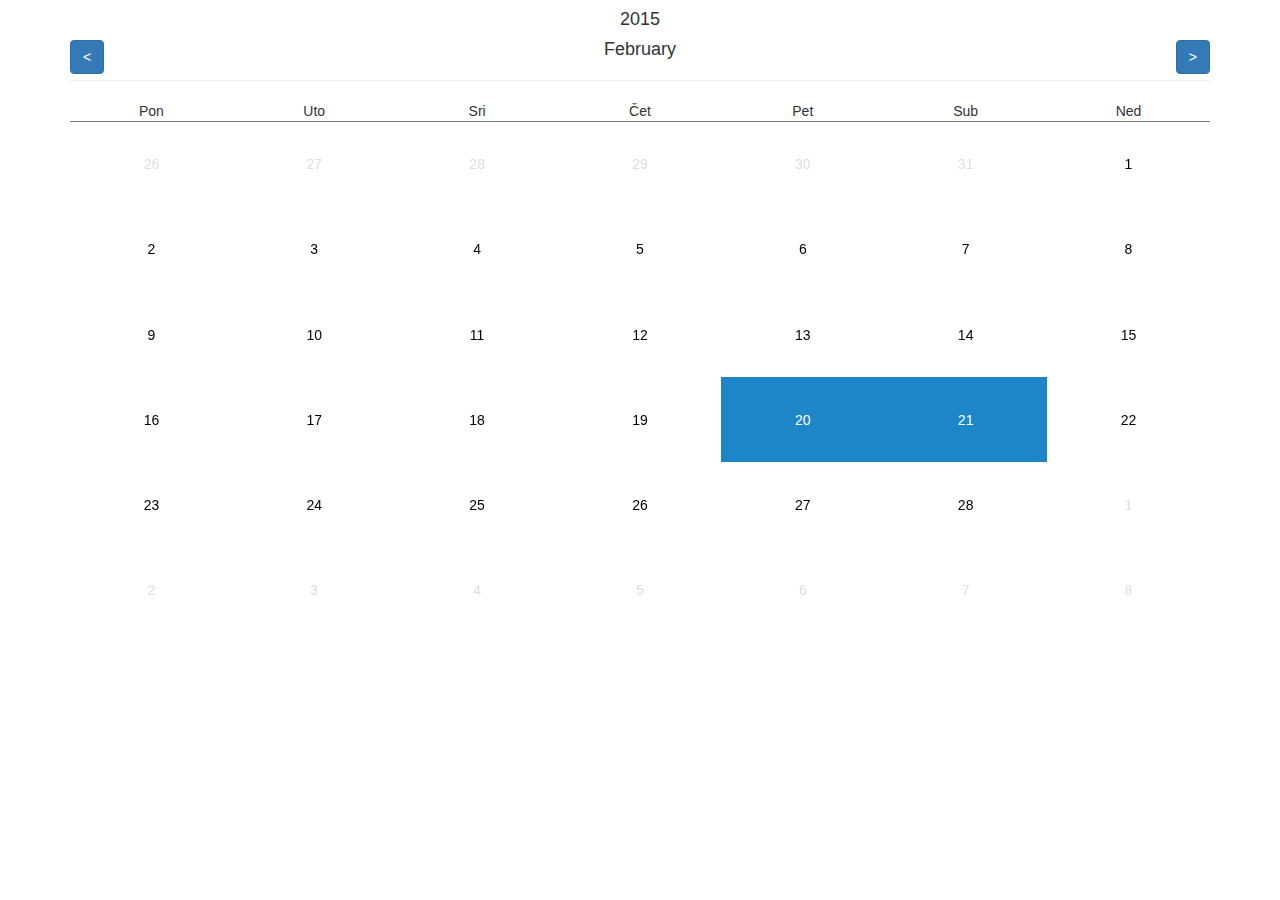
<file: kalendar/index.html>
<!DOCTYPE html>
<html lang="en">
  <head>
    <meta charset="utf-8">
    <title>Code for Croatia | Kalendar događanja</title>
    <meta name="distributor" content="Global" />
    <meta itemprop="contentRating" content="General" />
    <meta name="robots" content="All" />
    <meta name="revisit-after" content="30 days" />
    <meta name="description" content="" />
    <meta name="keywords" content="" />
    <meta name="author" content="">
    <meta name="viewport" content="width=device-width, initial-scale=1.0">
    <link href='http://fonts.googleapis.com/css?family=Economica' rel='stylesheet' type='text/css'>
    <!-- Bootstrap -->
    <link rel="stylesheet" href="http://netdna.bootstrapcdn.com/bootstrap/3.0.3/css/bootstrap.min.css">
    <!-- Respomsive slider -->
    <link href="css/responsive-calendar.css" rel="stylesheet">
    <base target="_parent" />
  </head>
  <body>
    <div class="container">
      <!-- Responsive calendar - START -->
    	<div class="responsive-calendar">
    	<h4><center><span data-head-year></span></center></h4>
        <div class="controls">
            <a class="pull-left" data-go="prev"><div class="btn btn-primary">&lt;</div></a>
            <h4><span data-head-month></span></h4>
            <a class="pull-right" data-go="next"><div class="btn btn-primary">&gt;</div></a>
        </div><hr/>
        <div class="day-headers">
          <div class="day header">Pon</div>
          <div class="day header">Uto</div>
          <div class="day header">Sri</div>
          <div class="day header">Čet</div>
          <div class="day header">Pet</div>
          <div class="day header">Sub</div>
          <div class="day header">Ned</div>
        </div>
        <div class="days" data-group="days">
          
        </div>
      </div>
      <!-- Responsive calendar - END -->
    </div>
    <script src="js/jquery.js"></script>
    <script src="js/bootstrap.min.js"></script>
    <script src="js/responsive-calendar.js"></script>
    <script type="text/javascript">
      $(document).ready(function () {
        $(".responsive-calendar").responsiveCalendar({
          time: '2015-02',
          events: {
            "2014-05-06": {"url": "https://www.entrio.hr/event/otvoreni-zagreb-meetup-6-1430"},
            "2014-05-31": {"url": "https://www.entrio.hr/event/nacionalni-dan-civilnog-hakiranja-1500"}, 
            "2014-06-12": {"url": "https://www.entrio.hr/event/otvoreni-zagreb-meetup-7-1431"}, 
            "2014-07-04": {"url": "https://www.entrio.hr/event/otvoreni-zagreb-meetup-8-1648"},
            "2014-09-15": {"url": "http://www.un.org/en/events/democracyday/"}, 
            "2014-09-28": {"url": "http://www.uzuvrh.hr/vijest.aspx?pageID=1&newsID=909"},  
	    "2014-10-02": {"url": "https://www.entrio.hr/event/otvoreni-zagreb-meetup-14-1756"},
            "2014-11-04": {"url": "http://about.codeforcroatia.org/index2.html#meetup"},
            "2014-12-02": {"url": "http://about.codeforcroatia.org/index2.html#meetup"},
            "2015-02-20": {"url": "http://about.codeforcroatia.org/codeacross/"},
            "2015-02-21": {"url": "http://about.codeforcroatia.org/codeacross/"},
            }
        });
      });
    </script>
  </body>
</html>
</file>
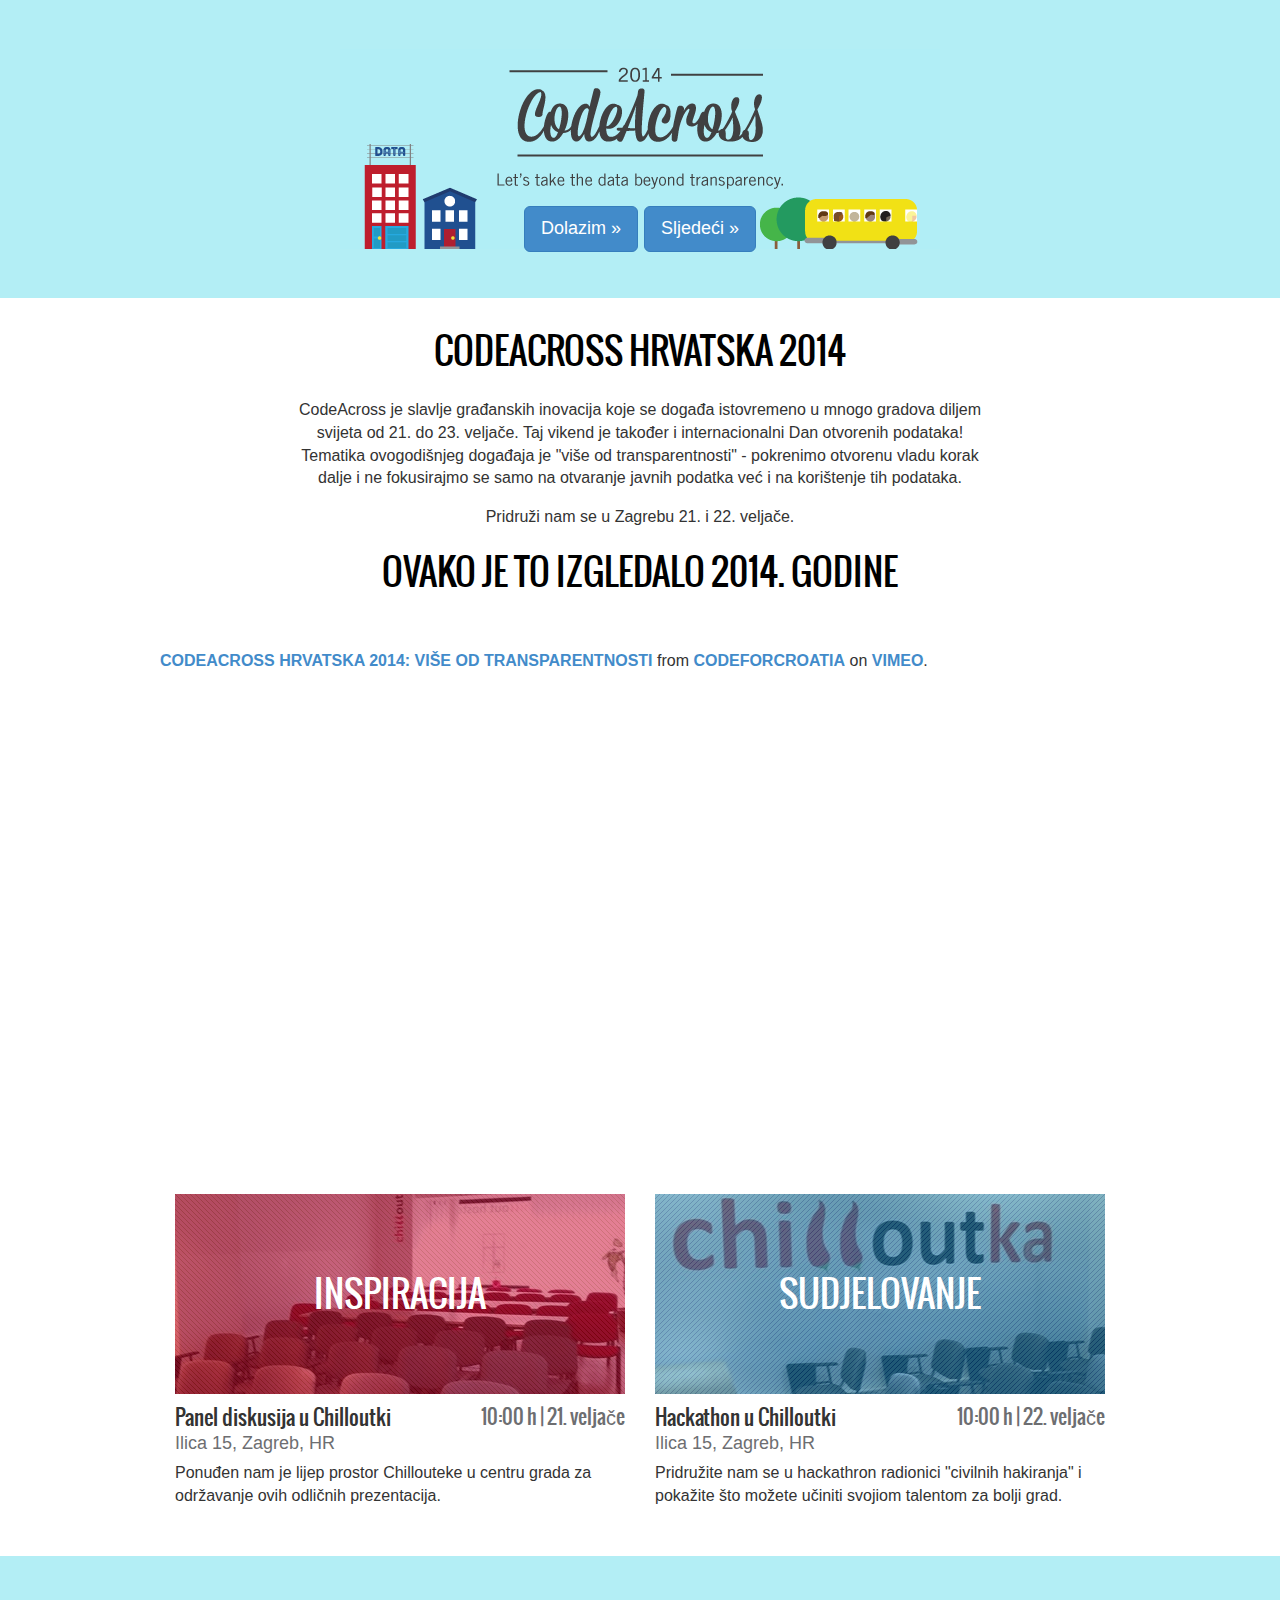
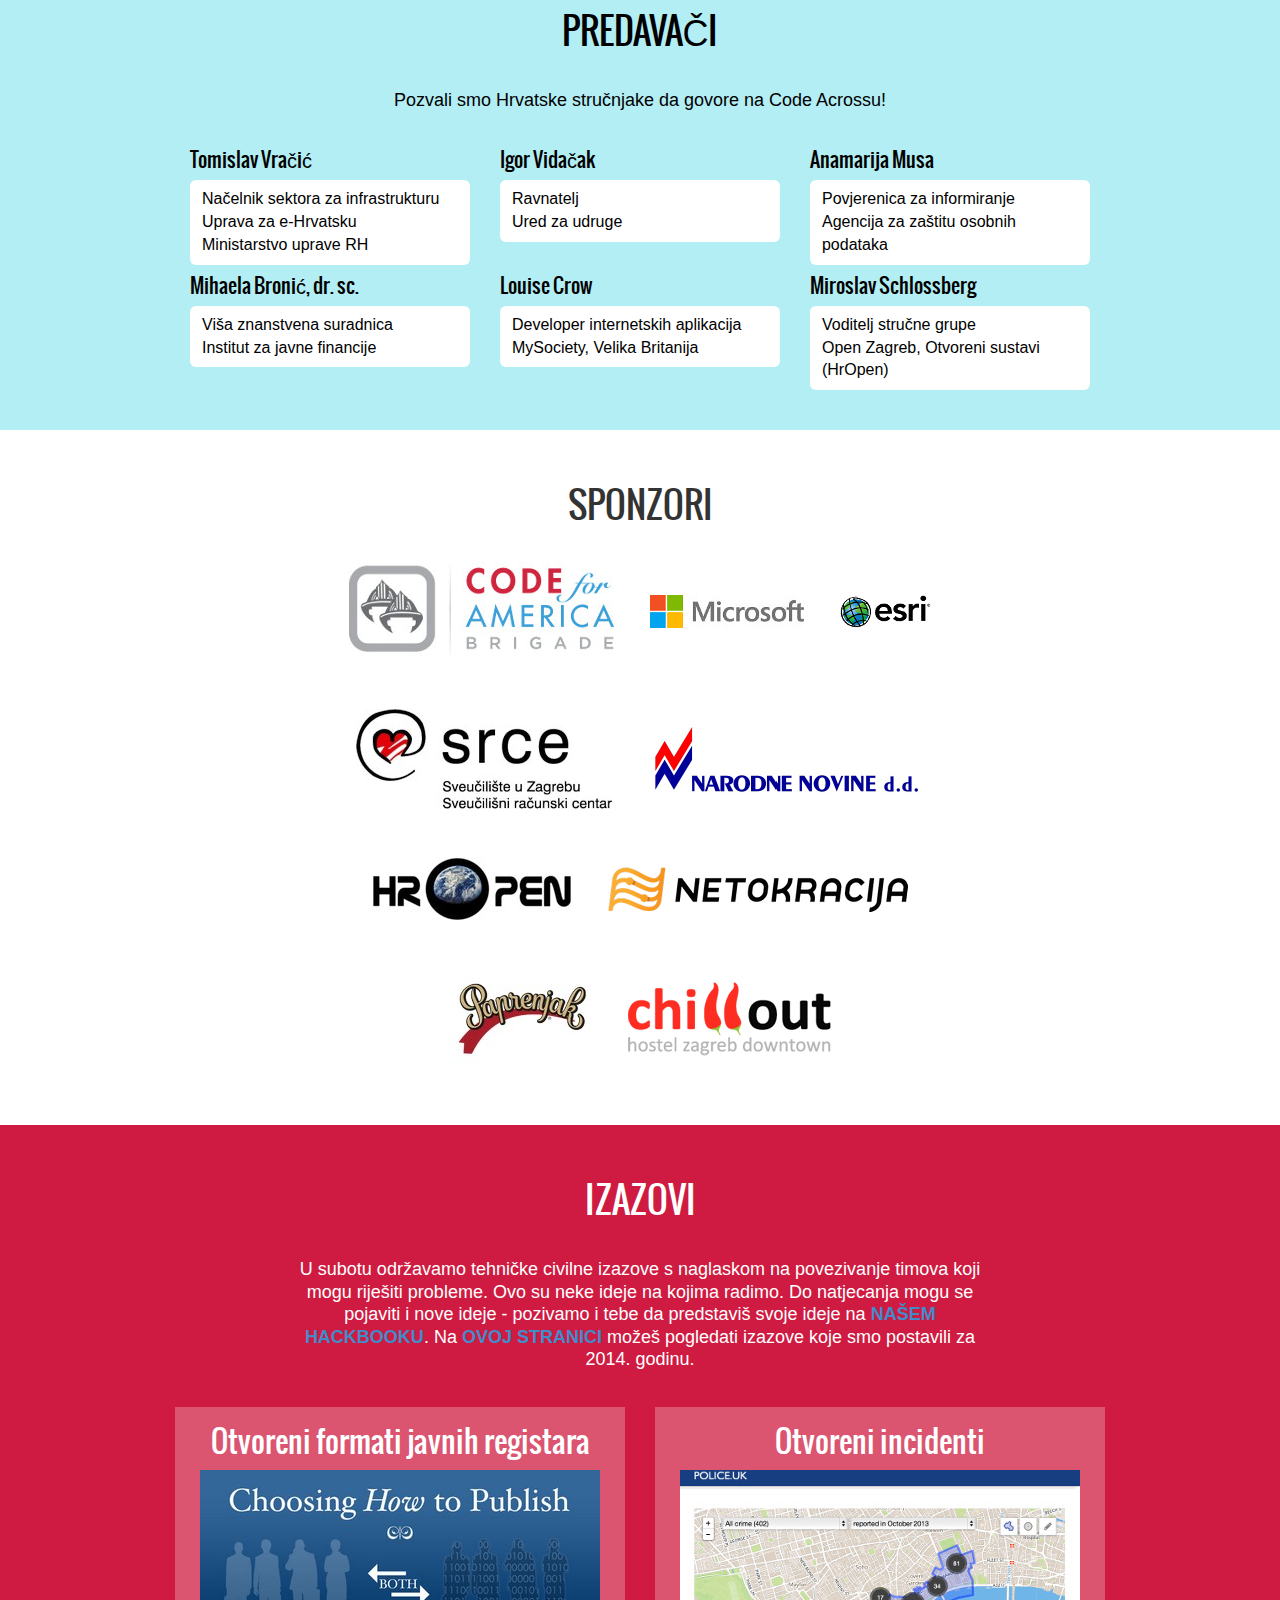
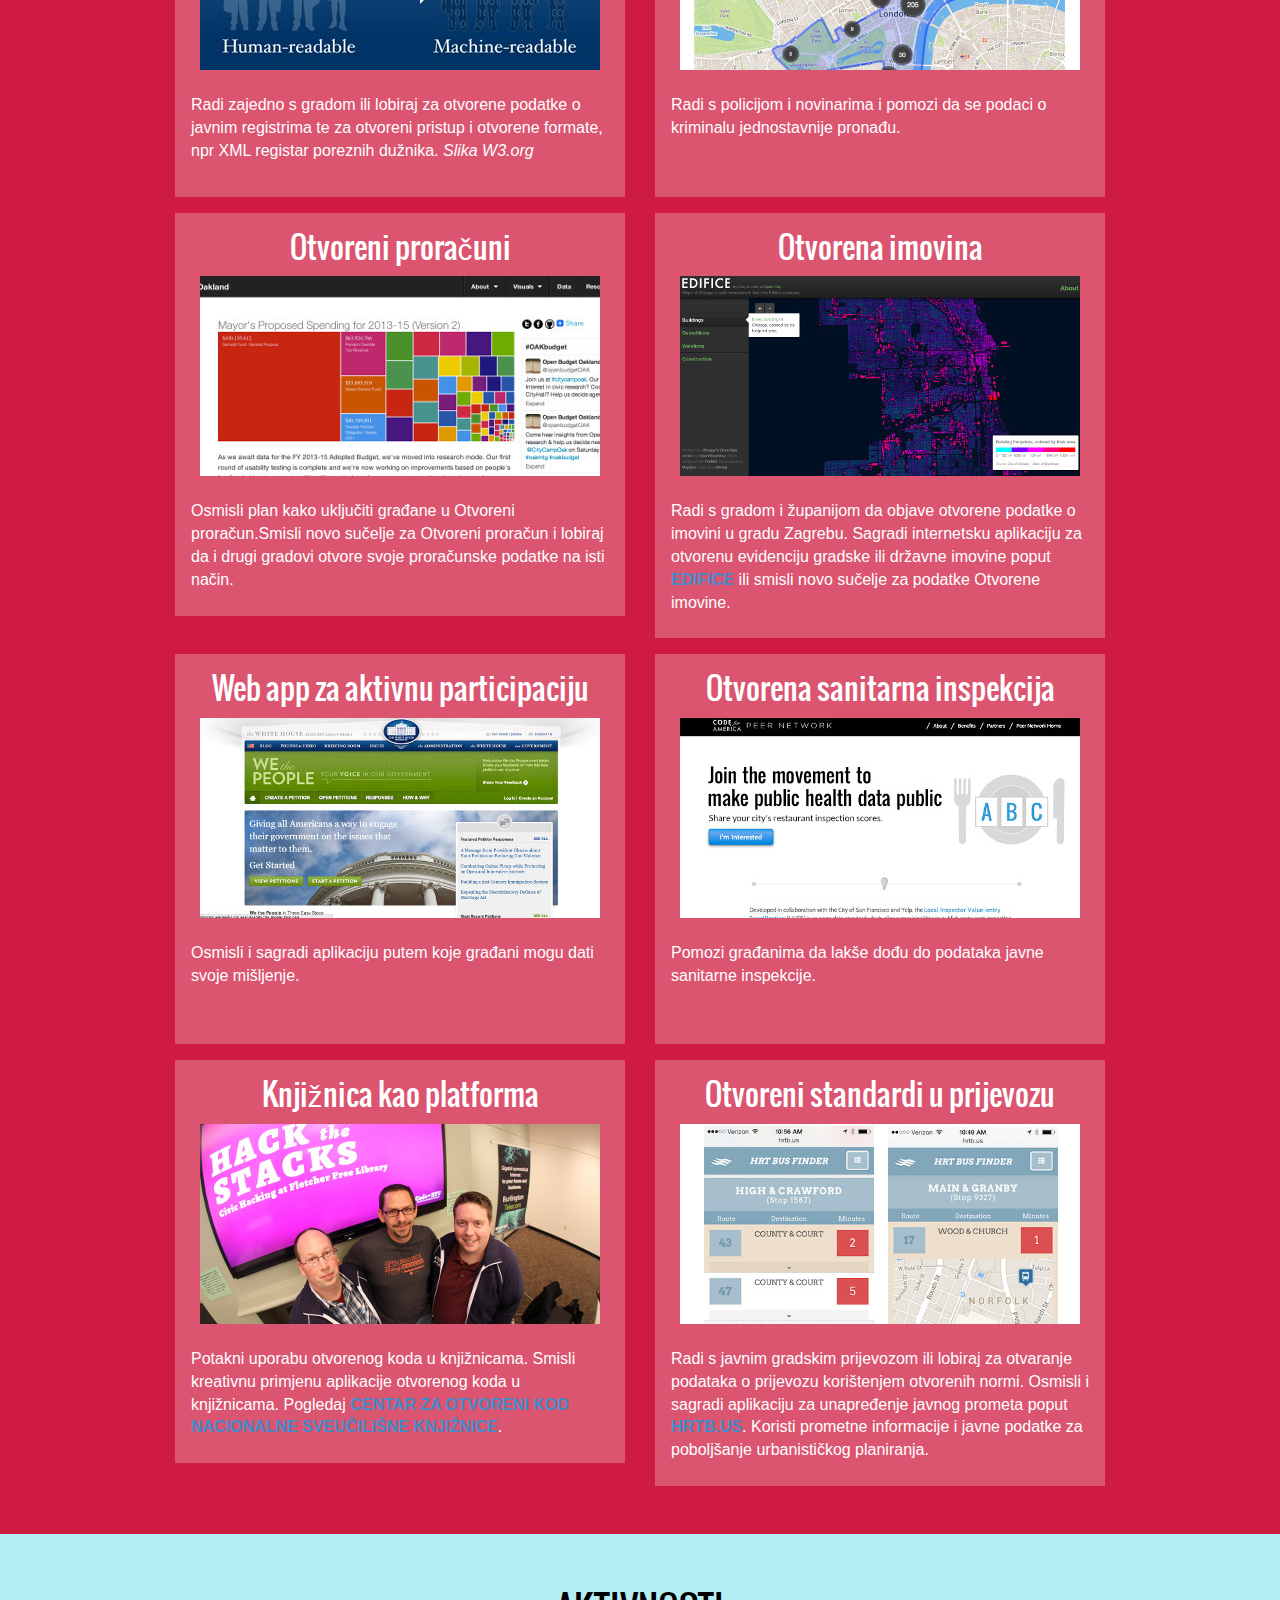
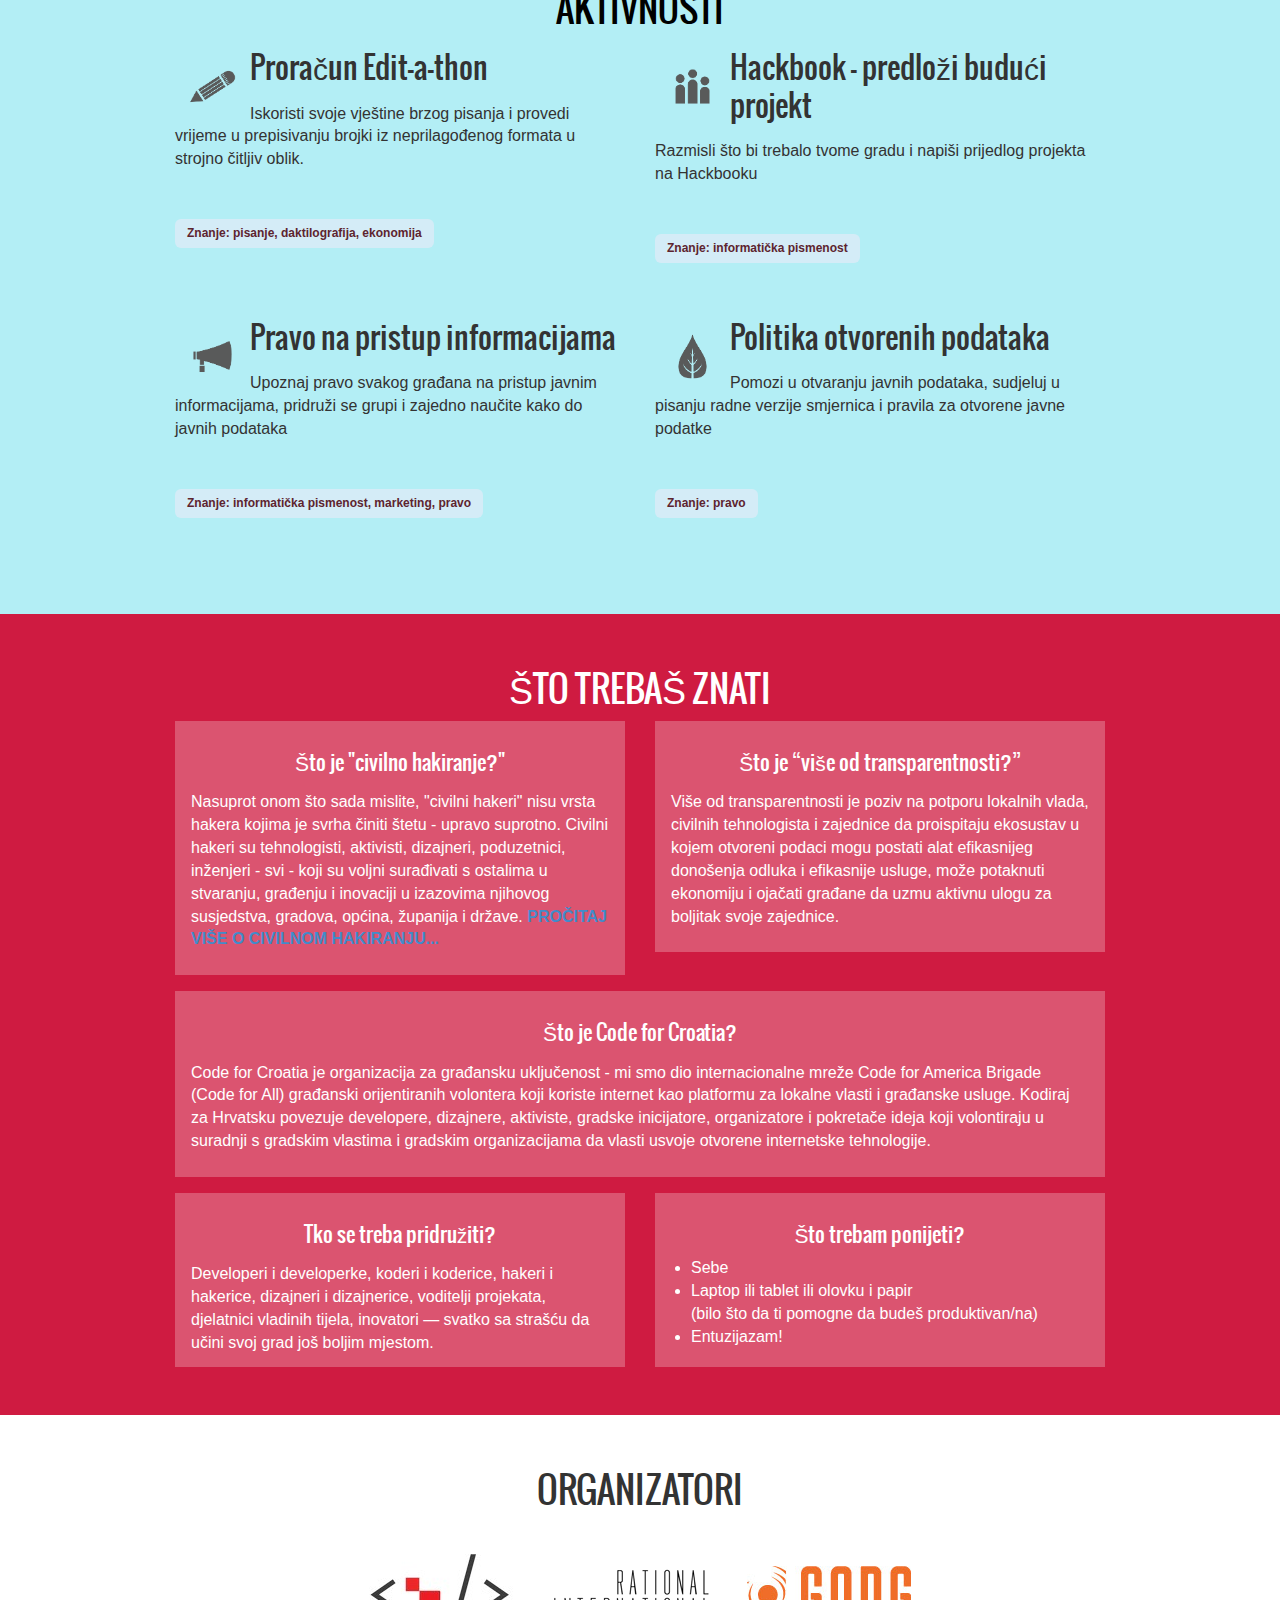
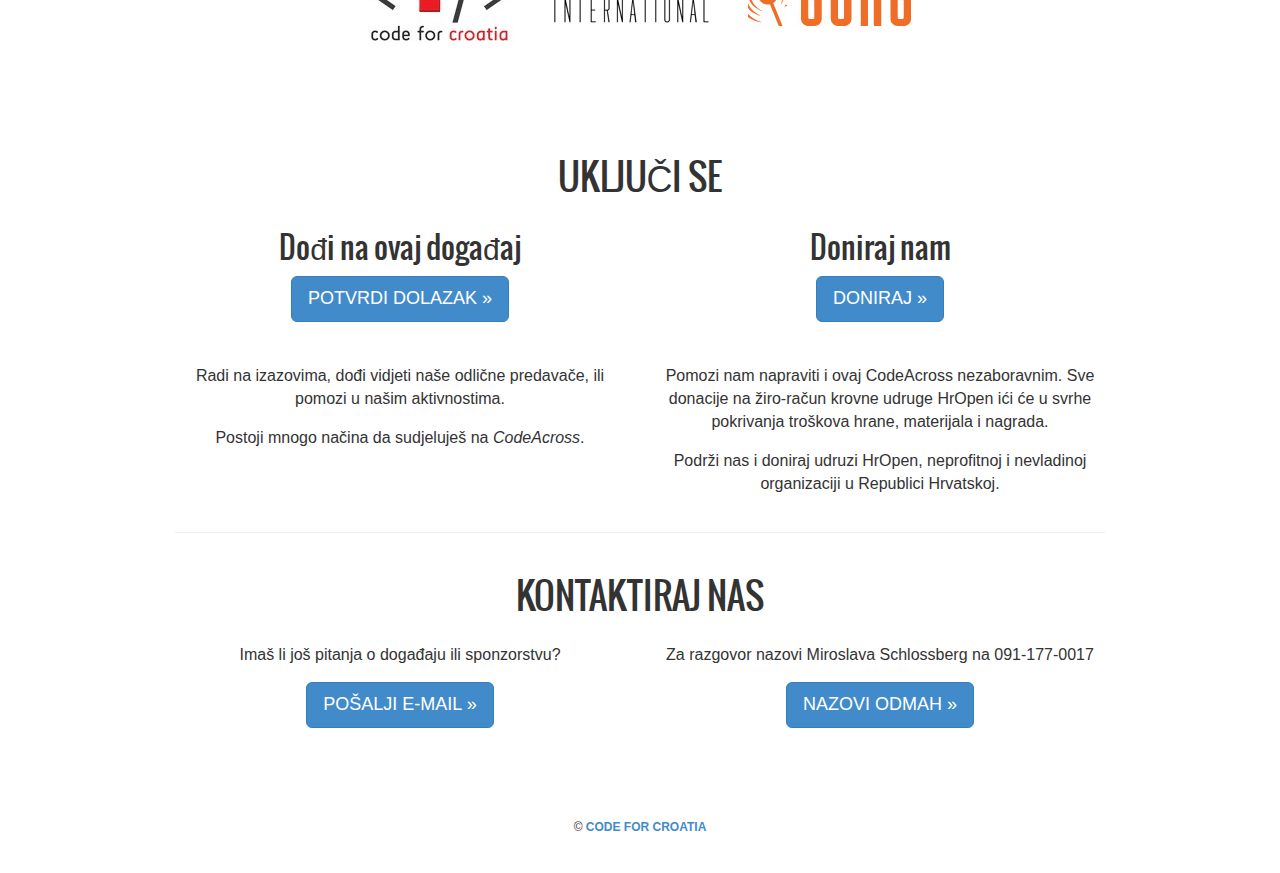
<file: codeacross/2014/index.html>
<!DOCTYPE html>
<!--[if lt IE 7]>      <html class="no-js lt-ie9 lt-ie8 lt-ie7"> <![endif]-->
<!--[if IE 7]>         <html class="no-js lt-ie9 lt-ie8"> <![endif]-->
<!--[if IE 8]>         <html class="no-js lt-ie9"> <![endif]-->
<!--[if gt IE 8]><!--> <html class="no-js"> <!--<![endif]-->
    <head>
        <meta charset="utf-8">
        <meta http-equiv="X-UA-Compatible" content="IE=edge,chrome=1">
        <title>CodeAcross Hrvatska 2014</title>
        <meta name="description" content="CodeAcross 2014 je vikend događaj u više od 50 gradova diljem svijeta, traje od 21. do 23. veljače 2014.">
        <meta name="viewport" content="width=device-width">

        <link rel="stylesheet" href="css/bootstrap.min.css">
        <style>
            body {
                padding-top: 0px;
                padding-bottom: 20px;
            }
        </style>
        <link rel="stylesheet" href="css/bootstrap.css">
        <link rel="stylesheet" href="css/main.css">

        <script src="js/vendor/modernizr-2.6.2-respond-1.1.0.min.js"></script>
        <script type="text/javascript">
          var _gaq = _gaq || [];
          var pluginUrl =
          '//www.google-analytics.com/plugins/ga/inpage_linkid.js';
          _gaq.push(['_require', 'inpage_linkid', pluginUrl])
          _gaq.push(['_setAccount', 'UA-47341762-1']);
          _gaq.push(['_setDomainName', 'about.codeforcroatia.org']);
          _gaq.push(['_trackPageview']);

          (function() {
            var ga = document.createElement('script'); ga.type = 'text/javascript'; ga.async = true;
            ga.src = ('https:' == document.location.protocol ? 'https://ssl' : 'http://www') + '.google-analytics.com/ga.js';
            var s = document.getElementsByTagName('script')[0]; s.parentNode.insertBefore(ga, s);
          })();
        </script>

    </head>
    <body>
        <!--[if lt IE 7]>
            <p class="chromeframe">You are using an <strong>outdated</str40  4ong> browser. Please <a href="http://browsehappy.com/">upgrade your browser</a> or <a href="http://www.google.com/chromeframe/?redirect=true">activate Google Chrome Frame</a> to improve your experience.</p>
        <![endif]-->

    <!-- Main jumbotron for a primary marketing message or call to action -->
    <div class="jumbotron">
      <div class="container">
          <p><a class="btn btn-primary btn-lg" href="http://codeacrosscroatia.eventbrite.com">Dolazim »</a>
          <a class="btn btn-primary btn-lg" href="../">Sljedeći »</a></p>
      </div>
    </div>
      <h1 style="color: black;">CodeAcross Hrvatska 2014</h1>
    <section id="events">

      <div class="container">
        <div class="row">
          <div id="preamble" class="col-xs-12">
            <p>CodeAcross je slavlje građanskih inovacija koje se događa istovremeno u mnogo gradova diljem svijeta od 21. do 23. veljače. Taj vikend je također i internacionalni Dan otvorenih podataka! Tematika ovogodišnjeg događaja je "više od transparentnosti" - pokrenimo otvorenu vladu korak dalje i ne fokusirajmo se samo na otvaranje javnih podatka već i na korištenje tih podataka.</p>
            <p>Pridruži nam se u Zagrebu 21. i 22. veljače.</p>
          </div>

            <!-- Last year CodeAcross video -->
  <h1 style="color: black;">Ovako je to izgledalo 2014. godine</h1>
  <div style="position: relative;padding-bottom: 56.25%;padding-top: 30px; height: 0; overflow: hidden;">
  <!-- always hidden <iframe style="position: absolute;top: 0;left: 0;width: 100%;height: 100%;" width="560" height="315" src="//www.youtube.com/embed/kDFhzNfd-bg?rel=0" frameborder="0" allowfullscreen></iframe> -->
  <iframe src="//player.vimeo.com/video/90989402" style="position: absolute;top: 0;left: 0;width: 100%;height: 100%;" width="500" height="281" frameborder="0" webkitallowfullscreen mozallowfullscreen allowfullscreen></iframe> <p><a href="http://vimeo.com/90989402">CodeAcross Hrvatska 2014: Više od transparentnosti</a> from <a href="http://vimeo.com/codeforcroatia">codeforcroatia</a> on <a href="https://vimeo.com">Vimeo</a>.</p>
  </div> 

          <div id="inspiration" class="event col-sm-6">
            <h1 class="invert">Inspiracija</h1>
            <h2 class="col-sm-8">Panel diskusija u Chilloutki</h2>
            <h3 class="col-sm-4">10:00 h | 21. veljače</h3>
            <div class="clearfix"></div>
            <h4>Ilica 15, Zagreb, HR</h4>
            <div class="clearfix"></div>
            <p>Ponuđen nam je lijep prostor Chillouteke u centru grada za održavanje ovih odličnih prezentacija.</p>

          </div>

          <div id="participation" class="event col-sm-6">
            <h1 class="invert">Sudjelovanje</h1>
            <h2 class="col-sm-8">Hackathon u Chilloutki</h2>
            <h3 class="col-sm-4">10:00 h | 22. veljače</h3>
            <div class="clearfix"></div>
            <h4>Ilica 15, Zagreb, HR</h4>
            <div class="clearfix"></div>

            <p>Pridružite nam se u hackathron radionici "civilnih hakiranja" i pokažite što možete učiniti svojiom talentom za bolji grad.</p>
          </div>

        </div>
      </div>
    </section>

    <!--invited speakers-->

    <section id="speakers">
      <div class="container">
        <h1>Predavači</h1>

        <h3 class="intro">Pozvali smo Hrvatske stručnjake da govore na Code Acrossu!</h3>

        <div id="uprava" class="col-lg-4">
          <h2>Tomislav Vračić</h2>
          <ul>
            <li>Načelnik sektora za infrastrukturu</li>
            <li>Uprava za e-Hrvatsku</li>
            <li>Ministarstvo uprave RH</li>
          </ul>

        </div>
        
        <div id="udruge" class="col-lg-4">
          <h2>Igor Vidačak</h2>
          <ul>
            <li>Ravnatelj</li>
            <li>Ured za udruge</li>
          </ul>
        </div>

        <div id="povjerenica" class="col-lg-4">
          <h2>Anamarija Musa</h2>
          <ul>
            <li>Povjerenica za informiranje</li>
			<li>Agencija za zaštitu osobnih podataka</li>
          </ul>
         
        </div>

        <div id="IJF" class="col-lg-4">
          <h2>Mihaela Bronić, dr. sc.</h2>
          <ul>
            <li>Viša znanstvena suradnica</li>
			<li>Institut za javne financije</li>
          </ul>
         
        </div>

        <div id="MySociety" class="col-lg-4">
          <h2>Louise Crow</h2>
          <ul>
            <li>Developer internetskih aplikacija</li>
			<li>MySociety, Velika Britanija</li>
          </ul>
         
        </div>

        <div id="OpenZagreb" class="col-lg-4">
          <h2>Miroslav Schlossberg</h2>
          <ul>
            <li>Voditelj stručne grupe</li>
			<li>Open Zagreb, Otvoreni sustavi (HrOpen)</li>
          </ul>
         
        </div>

        <!--<section id="ben">
          <h2>Ben Berkowitz</h2>
          <h3>Title - Subtitle</h3>

        <div id="win" class="col-lg-4">
          <img src="img/speakers/build/katarina_ott_tn.jpg" alt="">
          <h2>Name</h2>
          <ul>
            <li>Predsjednik</li>
			<li>Udruga</li>
          </ul>
         
        </div>
        </section>-->

      </div>
    </section>
	
	
<!-- Donors-->
    <section id="donors">
      <div class="container">
        <h1>Sponzori</h1>
        
        <a href="http://brigade.codeforamerica.org/"><img src="img/sponsors/build/cfa-brigade-logo.jpg" alt="Code for America brigade"></a>
        <a href="http://www.microsoft.com/"><img src="img/sponsors/build/microsoft.jpg" alt="Microsoft"></a>
        <a href="http://www.esri.com/"><img src="img/sponsors/build/esri.jpg" alt="ESRI"></a>
        <br>
        <a href="http://www.srce.unizg.hr/"><img src="img/sponsors/build/srce-logo-potpis-web_tg.jpg" alt="Srce, Sveučilišni računski centar"></a>
		<a href="http://www.nn.hr/"><img src="img/sponsors/build/NN-logo.jpg" alt="Narodne Novine"></a>
        <br>
		<a href="http://www.open.hr"><img src="img/sponsors/build/hropen-logo_tn_tg.jpg" alt="Otvoreni sustavi"></a>
		<a href="http://www.netokracija.com"><img src="img/sponsors/build/netokracija2_tg.png" alt="Netokracija"></a>
		<br>
        <a href="http://paprenjak.hr/"><img src="img/sponsors/build/paprenjak-logo_tg.jpg" alt="Paprenjak"></a>
        
        <a href="http://www.chillout-hostel-zagreb.com/"><img src="img/sponsors/chillout-logo.png" alt="Chillout"></a>
      </div>

    </section>


    <!-- real challenges -->
    <section id="challenges">
      <div class="container">
        <h1>Izazovi</h1>
        <h3 class="intro">U subotu održavamo tehničke civilne izazove s naglaskom na povezivanje timova koji mogu riješiti probleme. Ovo su neke ideje na kojima radimo. Do natjecanja mogu se pojaviti i nove ideje - pozivamo i tebe da predstaviš svoje ideje na <a href="https://codeforcroatia.hackpad.com/Hackbook-1iJDaLUghBS">našem Hackbooku</a>. Na <a href="https://codeforcroatia.hackpad.com/ER5KzmEfycJ">ovoj stranici</a> možeš pogledati izazove koje smo postavili za 2014. godinu.</h3>
        <div class="row">
          
          <div id="school-bus" class="col-sm-6">  
            <div class="underlay">
              <h2>Otvoreni formati javnih registara</h2>
              <img src="img/challenge/build/HowToPublish_tg.jpg" alt="placeholder">
              <p>Radi zajedno s gradom ili lobiraj za otvorene podatke o javnim registrima te za otvoreni pristup i otvorene formate, npr XML registar poreznih dužnika. <i>Slika W3.org</i></p>
              <div class="clearfix"></div>
            </div>
          </div>

          <div id="open-incidents" class="col-sm-6">
            <div class="underlay">
              <h2>Otvoreni incidenti</h2>
              <img src="img/challenge/build/crime.jpg" alt="placeholder">
              <p>Radi s policijom i novinarima i pomozi da se podaci o kriminalu jednostavnije pronađu.</p>
              <div class="clearfix"></div>
            </div>
          </div>
        
        </div>

        <div class="row">

          <div id="open-budget" class="col-sm-6">
            <div class="underlay">
              <h2>Otvoreni proračuni</h2>
              <img src="img/challenge/build/opendata.jpg" alt="placeholder">
               <p>Osmisli plan kako uključiti građane u Otvoreni proračun.Smisli novo sučelje za Otvoreni proračun i lobiraj da i drugi gradovi otvore svoje proračunske podatke na isti način.</p>
              <div class="clearfix"></div>
            </div>
          </div>

          <div id="open-building" class="col-sm-6">
            <div class="underlay">
              <h2>Otvorena imovina</h2>
              <img src="img/challenge/build/building.jpg" alt="placeholder">
               <p>Radi s gradom i županijom da objave otvorene podatke o imovini u gradu Zagrebu. 
               Sagradi internetsku aplikaciju za otvorenu evidenciju gradske ili državne imovine poput <a href="http://edifice.opencityapps.org/">Edifice</a> ili smisli novo sučelje za podatke Otvorene imovine.</p>
              <div class="clearfix"></div>
            </div>
          </div>

        </div>

        <div class="row">

          <div id="we-the-people" class="col-sm-6">
            <div class="underlay">
              <h2>Web app za aktivnu participaciju</h2>
              <img src="img/challenge/build/wethepeople.jpg" alt="placeholder">
               <p>Osmisli i sagradi aplikaciju putem koje građani mogu dati svoje mišljenje.</p>
              <div class="clearfix"></div>
            </div>
          </div>

          <div id="open-health" class="col-sm-6">
            <div class="underlay">
              <h2>Otvorena sanitarna inspekcija</h2>
              <img src="img/challenge/build/health_inspection.jpg" alt="placeholder">
              <p>Pomozi građanima da lakše dođu do podataka javne sanitarne inspekcije.</p>
              <div class="clearfix"></div>
            </div>
          </div>

        </div>

        <div class="row">

          <div id="library" class="col-sm-6">
            <div class="underlay">
              <h2>Knjižnica kao platforma</h2>
              <img src="img/challenge/build/hackstack.jpg" alt="placeholder">
              <p>Potakni uporabu otvorenog koda u knjižnicama. Smisli kreativnu primjenu aplikacije otvorenog koda u knjižnicama.
               Pogledaj <a href="http://otvorenikod.nsk.hr/">Centar za otvoreni kod Nacionalne sveučilišne knjižnice</a>.</p>
              <div class="clearfix"></div>
            </div>
          </div>

          <div id="transportation" class="col-sm-6">
            <div class="underlay">
              <h2>Otvoreni standardi u prijevozu</h2>
              <img src="img/challenge/build/bus.jpg" alt="placeholder">
              <p>Radi s javnim gradskim prijevozom ili lobiraj za otvaranje podataka o prijevozu korištenjem otvorenih normi. Osmisli i sagradi aplikaciju za unapređenje javnog prometa poput <a href="http://hrtb.us/">HRTb.us</a>. 
               Koristi prometne informacije i javne podatke za poboljšanje urbanističkog planiranja.</p>
              <div class="clearfix"></div>
            </div>
          </div>

        </div>

    </div>
    </section>

    <!-- Activities -->
    <section id="activities">

      <div class="container">
        <h1>Aktivnosti</h1>

        <div class="row">

          <div class="col-sm-6">
            <img src="img/challenge_icons/CA_pencil.png" alt="placeholder">
             <h2>Proračun Edit-a-thon</h2>
             <p>Iskoristi svoje vještine brzog pisanja i provedi vrijeme u prepisivanju brojki iz neprilagođenog formata u strojno čitljiv oblik.</p>
             <div class="clearfix"></div>
             <p>Znanje: pisanje, daktilografija, ekonomija</p>
          </div>

          <div class="col-sm-6">
            <img src="img/challenge_icons/CA_people.ong.png" alt="placeholder">
            <h2>Hackbook - predloži budući projekt</h2>
            <p>Razmisli što bi trebalo tvome gradu i napiši prijedlog projekta na Hackbooku</p>
            <div class="clearfix"></div>
            <p>Znanje: informatička pismenost</p>
          </div>

        </div>
        <div class="row">

          <div class="col-sm-6">
            <img src="img/challenge_icons/CA_megaphone.png" alt="placeholder">
             <h2>Pravo na pristup informacijama</h2>
             <p>Upoznaj pravo svakog građana na pristup javnim informacijama, pridruži se grupi i zajedno naučite kako do javnih podataka</p>
             <div class="clearfix"></div>
             <p>Znanje: informatička pismenost, marketing, pravo</p>
          </div>

          <div class="col-sm-6">
             <img src="img/challenge_icons/CA_leaf.png" alt="placeholder">
             <h2>Politika otvorenih podataka</h2>
             <p>Pomozi u otvaranju javnih podataka, sudjeluj u pisanju radne verzije smjernica i pravila za otvorene javne podatke</p>
             <div class="clearfix"></div>
             <p>Znanje: pravo</p>
          </div>

        </div>

      </div>

    </section>

    <section id="faq">

      <div class="container">
        <h1>Što trebaš znati</h1>

        <div class="row">

          <div class="col-sm-6 question ">
            <div class="underlay">
             <h2>Što je "civilno hakiranje?"</h2>
             <p>Nasuprot onom što sada mislite, "civilni hakeri" nisu vrsta hakera kojima je svrha činiti štetu - upravo suprotno. Civilni hakeri su tehnologisti, aktivisti, dizajneri, poduzetnici, inženjeri - svi - koji su voljni surađivati s ostalima u stvaranju, građenju i inovaciji u izazovima njihovog susjedstva, gradova, općina, županija i države.
              <a href="http://hackforchange.org/blog/what-civic-hacker">pročitaj više o civilnom hakiranju...</a>
             </p>
             </div>
          </div>

          <div class="col-sm-6 question">
            <div class="underlay">
              <h2>Što je “više od transparentnosti?”</h2>
              <p>Više od transparentnosti je poziv na potporu lokalnih vlada, civilnih tehnologista i zajednice da proispitaju ekosustav u kojem otvoreni podaci mogu postati alat efikasnijeg donošenja odluka i efikasnije usluge, može potaknuti ekonomiju i ojačati građane da uzmu aktivnu ulogu za boljitak svoje zajednice.</p>
            </div>
          </div>

        </div>

        <div class="row">
          <div class="col-sm-12 question">
            <div class="underlay">
             <h2>Što je Code for Croatia?</h2>
             <p>Code for Croatia je organizacija za građansku uključenost - mi smo dio internacionalne mreže Code for America Brigade (Code for All) građanski orijentiranih volontera koji koriste internet kao platformu za lokalne vlasti i građanske usluge. Kodiraj za Hrvatsku povezuje developere, dizajnere, aktiviste, gradske inicijatore, organizatore i pokretače ideja koji volontiraju u suradnji s gradskim vlastima i gradskim organizacijama da vlasti usvoje otvorene internetske tehnologije.</p>
            </div>
          </div>
        </div>

        <div class="row">

          <div id="involvement" class="col-sm-6 question">
            <div class="underlay">
             <h2>Tko se treba pridružiti?</h2>
             <p>Developeri i developerke, koderi i koderice, hakeri i hakerice, dizajneri i dizajnerice, voditelji projekata, djelatnici vladinih tijela, inovatori — svatko sa strašću da učini svoj grad još boljim mjestom.</p>
            </div>
          </div>

          <div class="col-sm-6 question">
            <div class="underlay">
              <h2>Što trebam ponijeti?</h2>
              <ul>
                <li>Sebe</li>
              <li>Laptop ili tablet ili olovku i papir <br>(bilo što da ti pomogne da budeš produktivan/na)</li>
              <li>Entuzijazam!</li>
              </ul>
            </div>
          </div>

        </div>

      </div>

    </section>

	    <section id="donors">
      <div class="container">
        <h1>Organizatori</h1>
        <a href="http://codeforcroatia.open.hr"><img src="img/cfc-logo_tg.jpg" alt="Kodiraj za Hrvatsku"></a>
        <a href="http://rationalinternational.net/"><img src="img/sponsors/RI-logo-sss1.png" alt="Rational International"></a>
		<a href="http://www.gong.hr"><img src="img/sponsors/logo_gong.jpg" alt="GONG"></a>
      </div>

    </section>
	
    <section id="contact">

      <div class="container" href="#sponsor">
        <h1>Uključi se</h1>
        
        <div class="row">
          
          <div class="col-sm-6">
            <h2>Dođi na ovaj događaj</h2>
            <a class="btn btn-primary btn-lg" href="http://codeacrosscroatia.eventbrite.com">Potvrdi dolazak » </a>
            <p>Radi na izazovima, dođi vidjeti naše odlične predavače, ili pomozi u našim aktivnostima.</p>
            <p>Postoji mnogo načina da sudjeluješ na <i>CodeAcross</i>.</p>
          </div>

          <div class="col-sm-6">
            <h2>Doniraj nam</h2>
            <a class="btn btn-primary btn-lg" href="http://www.open.hr/o-hropenu/opci-podaci/">Doniraj »</a>
            <p>Pomozi nam napraviti i ovaj CodeAcross nezaboravnim. Sve donacije na žiro-račun krovne udruge HrOpen ići će u svrhe pokrivanja troškova hrane, materijala i nagrada.</p>
            <p>Podrži nas i doniraj udruzi HrOpen, neprofitnoj i nevladinoj organizaciji u Republici Hrvatskoj.</p>
          </div>
         
        </div>

        <hr>
        
        <div class="row">
          <h1>Kontaktiraj nas</h1>

          <div class="col-sm-6">
            <p>Imaš li još pitanja o događaju ili sponzorstvu?</p>
            <center><p><a class="btn btn-primary btn-lg" href="mailto:schlos@gmail.com">Pošalji e-mail »</a></p></center>
          </div>

          <div class="col-sm-6">
            <p>Za razgovor nazovi Miroslava Schlossberg na 091-177-0017</p>
            <a class="btn btn-primary btn-lg" href="tel://00385911770017">Nazovi odmah »</a>
          </div>

        </div>
      
      </div>

    </section>

    <footer>
      <div class="container">
        <center>
        <p>&copy; <a href="http://codeforcroatia.open.hr">Code for Croatia</a></p>
        </center>
      </div>
    </footer>

    <script src="//ajax.googleapis.com/ajax/libs/jquery/1.10.1/jquery.min.js"></script>
        <script>window.jQuery || document.write('<script src="js/vendor/jquery-1.10.1.min.js"><\/script>')</script>

        <script src="js/vendor/bootstrap.min.js"></script>

        <script src="js/main.js"></script>

	<!-- Top bar -->

<script type="text/javascript" src="//s3.amazonaws.com/scripts.hellobar.com/d857c938d1097247b523fc4a410ed5b8c3adab9c.js"></script>	
		
    </body>
</html>
</file>
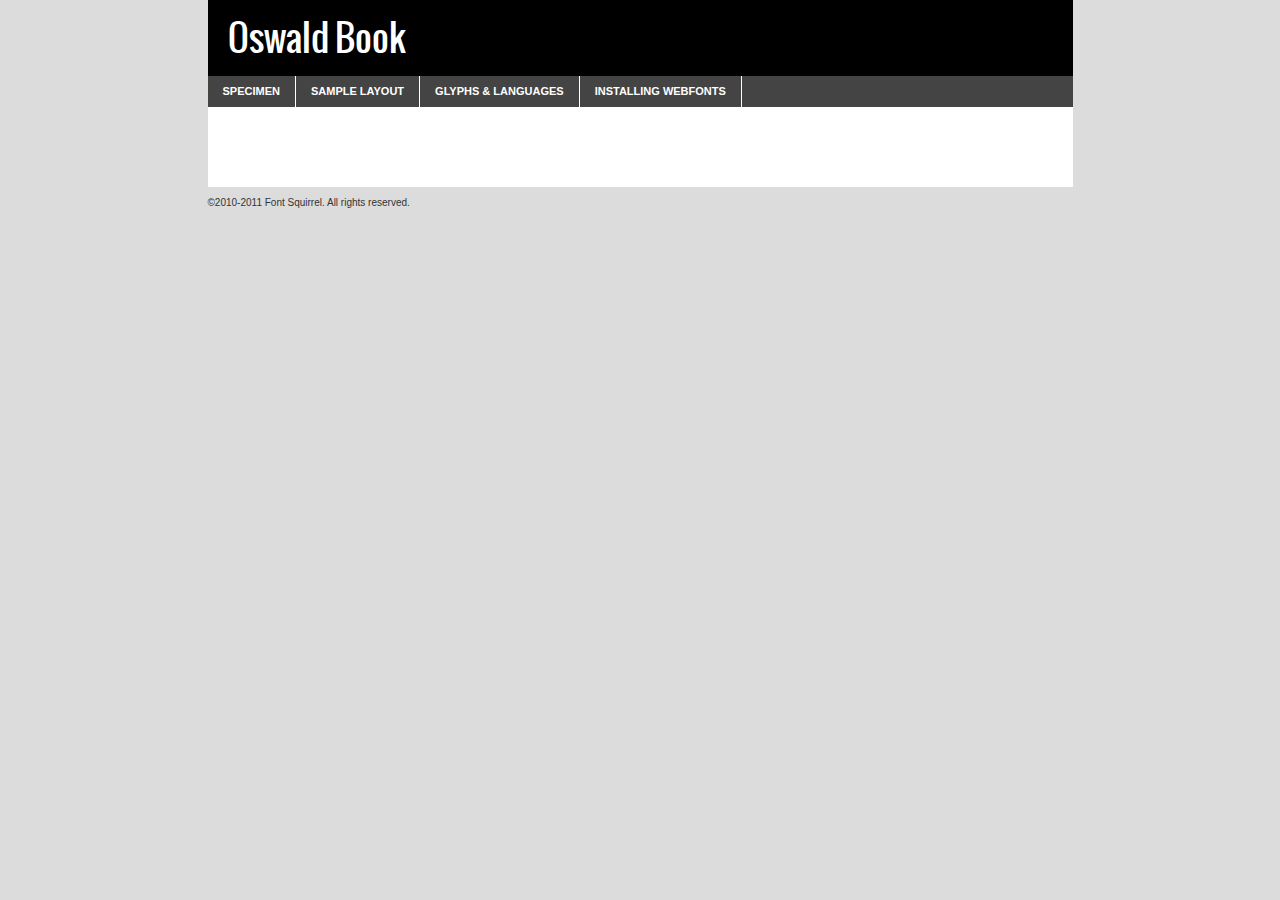
<file: codeacross/fonts/oswald/oswald-regular-demo.html>
<!DOCTYPE html PUBLIC "-//W3C//DTD XHTML 1.0 Transitional//EN"
	"http://www.w3.org/TR/xhtml1/DTD/xhtml1-transitional.dtd">

<html xmlns="http://www.w3.org/1999/xhtml" xml:lang="en" lang="en">
<head>
	<meta http-equiv="Content-Type" content="text/html; charset=utf-8" />
	<script src="http://ajax.googleapis.com/ajax/libs/jquery/1.7.2/jquery.min.js" type="text/javascript" charset="utf-8"></script>
	<script src="specimen_files/easytabs.js" type="text/javascript" charset="utf-8"></script>
	<link rel="stylesheet" href="specimen_files/specimen_stylesheet.css" type="text/css" charset="utf-8" />
	<link rel="stylesheet" href="stylesheet.css" type="text/css" charset="utf-8" />

	<style type="text/css">
					body{
				font-family: 'oswaldbook';
							}
		</style>

	<title>Oswald Book Specimen</title>
	
	
	<script type="text/javascript" charset="utf-8">
		$(document).ready(function() {
			$('#container').easyTabs({defaultContent:1});
		});
	</script>
</head>

<body>
<div id="container">
	<div id="header">
		Oswald Book	</div>
	<ul class="tabs">
		<li><a href="#specimen">Specimen</a></li>
		<li><a href="#layout">Sample Layout</a></li>
				<li><a href="#glyphs">Glyphs &amp; Languages</a></li>
		<li><a href="#installing">Installing Webfonts</a></li>
		
	</ul>
	
	<div id="main_content">

		
			<div id="specimen">
		
				<div class="section">
					<div class="grid12 firstcol">
						<div class="huge">AaBb</div>
					</div>
				</div>
		
				<div class="section">
					<div class="glyph_range">A&#x200B;B&#x200b;C&#x200b;D&#x200b;E&#x200b;F&#x200b;G&#x200b;H&#x200b;I&#x200b;J&#x200b;K&#x200b;L&#x200b;M&#x200b;N&#x200b;O&#x200b;P&#x200b;Q&#x200b;R&#x200b;S&#x200b;T&#x200b;U&#x200b;V&#x200b;W&#x200b;X&#x200b;Y&#x200b;Z&#x200b;a&#x200b;b&#x200b;c&#x200b;d&#x200b;e&#x200b;f&#x200b;g&#x200b;h&#x200b;i&#x200b;j&#x200b;k&#x200b;l&#x200b;m&#x200b;n&#x200b;o&#x200b;p&#x200b;q&#x200b;r&#x200b;s&#x200b;t&#x200b;u&#x200b;v&#x200b;w&#x200b;x&#x200b;y&#x200b;z&#x200b;1&#x200b;2&#x200b;3&#x200b;4&#x200b;5&#x200b;6&#x200b;7&#x200b;8&#x200b;9&#x200b;0&#x200b;&amp;&#x200b;.&#x200b;,&#x200b;?&#x200b;!&#x200b;&#64;&#x200b;(&#x200b;)&#x200b;#&#x200b;$&#x200b;%&#x200b;*&#x200b;+&#x200b;-&#x200b;=&#x200b;:&#x200b;;</div>
				</div>
				<div class="section">
					<div class="grid12 firstcol">
						<table class="sample_table">
							<tr><td>10</td><td class="size10">abcdefghijklmnopqrstuvwxyzABCDEFGHIJKLMNOPQRSTUVWXYZ0123456789abcdefghijklmnopqrstuvwxyzABCDEFGHIJKLMNOPQRSTUVWXYZ0123456789abcdefghijklmnopqrstuvwxyzABCDEFGHIJKLMNOPQRSTUVWXYZ</td></tr>
							<tr><td>11</td><td class="size11">abcdefghijklmnopqrstuvwxyzABCDEFGHIJKLMNOPQRSTUVWXYZ0123456789abcdefghijklmnopqrstuvwxyzABCDEFGHIJKLMNOPQRSTUVWXYZ0123456789abcdefghijklmnopqrstuvwxyzABCDEFGHIJKLMNOPQRSTUVWXYZ</td></tr>
							<tr><td>12</td><td class="size12">abcdefghijklmnopqrstuvwxyzABCDEFGHIJKLMNOPQRSTUVWXYZ0123456789abcdefghijklmnopqrstuvwxyzABCDEFGHIJKLMNOPQRSTUVWXYZ0123456789abcdefghijklmnopqrstuvwxyzABCDEFGHIJKLMNOPQRSTUVWXYZ</td></tr>
							<tr><td>13</td><td class="size13">abcdefghijklmnopqrstuvwxyzABCDEFGHIJKLMNOPQRSTUVWXYZ0123456789abcdefghijklmnopqrstuvwxyzABCDEFGHIJKLMNOPQRSTUVWXYZ0123456789abcdefghijklmnopqrstuvwxyzABCDEFGHIJKLMNOPQRSTUVWXYZ</td></tr>
							<tr><td>14</td><td class="size14">abcdefghijklmnopqrstuvwxyzABCDEFGHIJKLMNOPQRSTUVWXYZ0123456789abcdefghijklmnopqrstuvwxyzABCDEFGHIJKLMNOPQRSTUVWXYZ0123456789abcdefghijklmnopqrstuvwxyzABCDEFGHIJKLMNOPQRSTUVWXYZ</td></tr>
							<tr><td>16</td><td class="size16">abcdefghijklmnopqrstuvwxyzABCDEFGHIJKLMNOPQRSTUVWXYZ0123456789abcdefghijklmnopqrstuvwxyzABCDEFGHIJKLMNOPQRSTUVWXYZ</td></tr>
							<tr><td>18</td><td class="size18">abcdefghijklmnopqrstuvwxyzABCDEFGHIJKLMNOPQRSTUVWXYZ0123456789abcdefghijklmnopqrstuvwxyzABCDEFGHIJKLMNOPQRSTUVWXYZ</td></tr>
							<tr><td>20</td><td class="size20">abcdefghijklmnopqrstuvwxyzABCDEFGHIJKLMNOPQRSTUVWXYZ0123456789abcdefghijklmnopqrstuvwxyzABCDEFGHIJKLMNOPQRSTUVWXYZ</td></tr>
							<tr><td>24</td><td class="size24">abcdefghijklmnopqrstuvwxyzABCDEFGHIJKLMNOPQRSTUVWXYZ0123456789abcdefghijklmnopqrstuvwxyzABCDEFGHIJKLMNOPQRSTUVWXYZ</td></tr>
							<tr><td>30</td><td class="size30">abcdefghijklmnopqrstuvwxyzABCDEFGHIJKLMNOPQRSTUVWXYZ0123456789abcdefghijklmnopqrstuvwxyzABCDEFGHIJKLMNOPQRSTUVWXYZ</td></tr>
							<tr><td>36</td><td class="size36">abcdefghijklmnopqrstuvwxyzABCDEFGHIJKLMNOPQRSTUVWXYZ0123456789abcdefghijklmnopqrstuvwxyzABCDEFGHIJKLMNOPQRSTUVWXYZ</td></tr>
							<tr><td>48</td><td class="size48">abcdefghijklmnopqrstuvwxyzABCDEFGHIJKLMNOPQRSTUVWXYZ0123456789abcdefghijklmnopqrstuvwxyzABCDEFGHIJKLMNOPQRSTUVWXYZ</td></tr>
							<tr><td>60</td><td class="size60">abcdefghijklmnopqrstuvwxyzABCDEFGHIJKLMNOPQRSTUVWXYZ0123456789abcdefghijklmnopqrstuvwxyzABCDEFGHIJKLMNOPQRSTUVWXYZ</td></tr>
							<tr><td>72</td><td class="size72">abcdefghijklmnopqrstuvwxyzABCDEFGHIJKLMNOPQRSTUVWXYZ0123456789abcdefghijklmnopqrstuvwxyzABCDEFGHIJKLMNOPQRSTUVWXYZ</td></tr>
							<tr><td>90</td><td class="size90">abcdefghijklmnopqrstuvwxyzABCDEFGHIJKLMNOPQRSTUVWXYZ0123456789abcdefghijklmnopqrstuvwxyzABCDEFGHIJKLMNOPQRSTUVWXYZ</td></tr>
						</table>
				
					</div>
			
				</div>
		
		
		
								<div class="section" id="bodycomparison">


										<div id="xheight">
				<div class="fontbody">&#x25FC;&#x25FC;&#x25FC;&#x25FC;&#x25FC;&#x25FC;&#x25FC;&#x25FC;&#x25FC;&#x25FC;&#x25FC;&#x25FC;&#x25FC;&#x25FC;&#x25FC;&#x25FC;&#x25FC;&#x25FC;&#x25FC;&#x25FC;&#x25FC;&#x25FC;&#x25FC;&#x25FC;&#x25FC;&#x25FC;&#x25FC;&#x25FC;&#x25FC;&#x25FC;&#x25FC;&#x25FC;&#x25FC;&#x25FC;&#x25FC;&#x25FC;&#x25FC;&#x25FC;&#x25FC;&#x25FC;&#x25FC;&#x25FC;&#x25FC;&#x25FC;&#x25FC;&#x25FC;&#x25FC;&#x25FC;&#x25FC;&#x25FC;&#x25FC;&#x25FC;&#x25FC;&#x25FC;&#x25FC;&#x25FC;&#x25FC;&#x25FC;&#x25FC;&#x25FC;&#x25FC;&#x25FC;&#x25FC;&#x25FC;&#x25FC;&#x25FC;&#x25FC;&#x25FC;&#x25FC;&#x25FC;&#x25FC;&#x25FC;&#x25FC;&#x25FC;&#x25FC;&#x25FC;&#x25FC;&#x25FC;&#x25FC;&#x25FC;&#x25FC;&#x25FC;&#x25FC;&#x25FC;&#x25FC;&#x25FC;&#x25FC;&#x25FC;&#x25FC;&#x25FC;&#x25FC;&#x25FC;&#x25FC;&#x25FC;&#x25FC;&#x25FC;&#x25FC;&#x25FC;&#x25FC;body</div><div class="arialbody">body</div><div class="verdanabody">body</div><div class="georgiabody">body</div></div>
										<div class="fontbody" style="z-index:1">
											body<span>Oswald Book</span>
										</div>
										<div class="arialbody" style="z-index:1">
											body<span>Arial</span>
										</div>
										<div class="verdanabody" style="z-index:1">
											body<span>Verdana</span>
										</div>
										<div class="georgiabody" style="z-index:1">
											body<span>Georgia</span>
										</div>



								</div>
		
		
				<div class="section psample psample_row1" id="">
					
					<div class="grid2 firstcol">
						<p class="size10"><span>10.</span>Aenean lacinia bibendum nulla sed consectetur. Fusce dapibus, tellus ac cursus commodo, tortor mauris condimentum nibh, ut fermentum massa justo sit amet risus. Nullam id dolor id nibh ultricies vehicula ut id elit. Cum sociis natoque penatibus et magnis dis parturient montes, nascetur ridiculus mus. Nulla vitae elit libero, a pharetra augue.</p>
			
					</div>
					<div class="grid3">
						<p class="size11"><span>11.</span>Aenean lacinia bibendum nulla sed consectetur. Fusce dapibus, tellus ac cursus commodo, tortor mauris condimentum nibh, ut fermentum massa justo sit amet risus. Nullam id dolor id nibh ultricies vehicula ut id elit. Cum sociis natoque penatibus et magnis dis parturient montes, nascetur ridiculus mus. Nulla vitae elit libero, a pharetra augue.</p>
			
					</div>
					<div class="grid3">
						<p class="size12"><span>12.</span>Aenean lacinia bibendum nulla sed consectetur. Fusce dapibus, tellus ac cursus commodo, tortor mauris condimentum nibh, ut fermentum massa justo sit amet risus. Nullam id dolor id nibh ultricies vehicula ut id elit. Cum sociis natoque penatibus et magnis dis parturient montes, nascetur ridiculus mus. Nulla vitae elit libero, a pharetra augue.</p>
			
					</div>
					<div class="grid4">
						<p class="size13"><span>13.</span>Aenean lacinia bibendum nulla sed consectetur. Fusce dapibus, tellus ac cursus commodo, tortor mauris condimentum nibh, ut fermentum massa justo sit amet risus. Nullam id dolor id nibh ultricies vehicula ut id elit. Cum sociis natoque penatibus et magnis dis parturient montes, nascetur ridiculus mus. Nulla vitae elit libero, a pharetra augue.</p>
			
					</div>
					<div class="white_blend"></div>
					
				</div>
				<div class="section psample psample_row2" id="">
					<div class="grid3 firstcol">
						<p class="size14"><span>14.</span>Aenean lacinia bibendum nulla sed consectetur. Fusce dapibus, tellus ac cursus commodo, tortor mauris condimentum nibh, ut fermentum massa justo sit amet risus. Nullam id dolor id nibh ultricies vehicula ut id elit. Cum sociis natoque penatibus et magnis dis parturient montes, nascetur ridiculus mus. Nulla vitae elit libero, a pharetra augue.</p>
			
					</div>
					<div class="grid4">
						<p class="size16"><span>16.</span>Aenean lacinia bibendum nulla sed consectetur. Fusce dapibus, tellus ac cursus commodo, tortor mauris condimentum nibh, ut fermentum massa justo sit amet risus. Nullam id dolor id nibh ultricies vehicula ut id elit. Cum sociis natoque penatibus et magnis dis parturient montes, nascetur ridiculus mus. Nulla vitae elit libero, a pharetra augue.</p>
			
					</div>
					<div class="grid5">
						<p class="size18"><span>18.</span>Aenean lacinia bibendum nulla sed consectetur. Fusce dapibus, tellus ac cursus commodo, tortor mauris condimentum nibh, ut fermentum massa justo sit amet risus. Nullam id dolor id nibh ultricies vehicula ut id elit. Cum sociis natoque penatibus et magnis dis parturient montes, nascetur ridiculus mus. Nulla vitae elit libero, a pharetra augue.</p>
			
					</div>

					<div class="white_blend"></div>

				</div>
				
				<div class="section psample psample_row3" id="">
					<div class="grid5 firstcol">
						<p class="size20"><span>20.</span>Aenean lacinia bibendum nulla sed consectetur. Fusce dapibus, tellus ac cursus commodo, tortor mauris condimentum nibh, ut fermentum massa justo sit amet risus. Nullam id dolor id nibh ultricies vehicula ut id elit. Cum sociis natoque penatibus et magnis dis parturient montes, nascetur ridiculus mus. Nulla vitae elit libero, a pharetra augue.</p>
					</div>
					<div class="grid7">
						<p class="size24"><span>24.</span>Aenean lacinia bibendum nulla sed consectetur. Fusce dapibus, tellus ac cursus commodo, tortor mauris condimentum nibh, ut fermentum massa justo sit amet risus. Nullam id dolor id nibh ultricies vehicula ut id elit. Cum sociis natoque penatibus et magnis dis parturient montes, nascetur ridiculus mus. Nulla vitae elit libero, a pharetra augue.</p>
					</div>
					
					<div class="white_blend"></div>
					
				</div>
				
				<div class="section psample psample_row4" id="">
					<div class="grid12 firstcol">
						<p class="size30"><span>30.</span>Aenean lacinia bibendum nulla sed consectetur. Fusce dapibus, tellus ac cursus commodo, tortor mauris condimentum nibh, ut fermentum massa justo sit amet risus. Nullam id dolor id nibh ultricies vehicula ut id elit. Cum sociis natoque penatibus et magnis dis parturient montes, nascetur ridiculus mus. Nulla vitae elit libero, a pharetra augue.</p>
					</div>
					<div class="white_blend"></div>
					
				</div>
				
				
				
				<div class="section psample psample_row1 fullreverse">
					<div class="grid2 firstcol">
						<p class="size10"><span>10.</span>Aenean lacinia bibendum nulla sed consectetur. Fusce dapibus, tellus ac cursus commodo, tortor mauris condimentum nibh, ut fermentum massa justo sit amet risus. Nullam id dolor id nibh ultricies vehicula ut id elit. Cum sociis natoque penatibus et magnis dis parturient montes, nascetur ridiculus mus. Nulla vitae elit libero, a pharetra augue.</p>
			
					</div>
					<div class="grid3">
						<p class="size11"><span>11.</span>Aenean lacinia bibendum nulla sed consectetur. Fusce dapibus, tellus ac cursus commodo, tortor mauris condimentum nibh, ut fermentum massa justo sit amet risus. Nullam id dolor id nibh ultricies vehicula ut id elit. Cum sociis natoque penatibus et magnis dis parturient montes, nascetur ridiculus mus. Nulla vitae elit libero, a pharetra augue.</p>
			
					</div>
					<div class="grid3">
						<p class="size12"><span>12.</span>Aenean lacinia bibendum nulla sed consectetur. Fusce dapibus, tellus ac cursus commodo, tortor mauris condimentum nibh, ut fermentum massa justo sit amet risus. Nullam id dolor id nibh ultricies vehicula ut id elit. Cum sociis natoque penatibus et magnis dis parturient montes, nascetur ridiculus mus. Nulla vitae elit libero, a pharetra augue.</p>
			
					</div>
					<div class="grid4">
						<p class="size13"><span>13.</span>Aenean lacinia bibendum nulla sed consectetur. Fusce dapibus, tellus ac cursus commodo, tortor mauris condimentum nibh, ut fermentum massa justo sit amet risus. Nullam id dolor id nibh ultricies vehicula ut id elit. Cum sociis natoque penatibus et magnis dis parturient montes, nascetur ridiculus mus. Nulla vitae elit libero, a pharetra augue.</p>
			
					</div>
					<div class="black_blend"></div>
					
				</div>
				
				<div class="section psample psample_row2 fullreverse">
					<div class="grid3 firstcol">
						<p class="size14"><span>14.</span>Aenean lacinia bibendum nulla sed consectetur. Fusce dapibus, tellus ac cursus commodo, tortor mauris condimentum nibh, ut fermentum massa justo sit amet risus. Nullam id dolor id nibh ultricies vehicula ut id elit. Cum sociis natoque penatibus et magnis dis parturient montes, nascetur ridiculus mus. Nulla vitae elit libero, a pharetra augue.</p>
			
					</div>
					<div class="grid4">
						<p class="size16"><span>16.</span>Aenean lacinia bibendum nulla sed consectetur. Fusce dapibus, tellus ac cursus commodo, tortor mauris condimentum nibh, ut fermentum massa justo sit amet risus. Nullam id dolor id nibh ultricies vehicula ut id elit. Cum sociis natoque penatibus et magnis dis parturient montes, nascetur ridiculus mus. Nulla vitae elit libero, a pharetra augue.</p>
			
					</div>
					<div class="grid5">
						<p class="size18"><span>18.</span>Aenean lacinia bibendum nulla sed consectetur. Fusce dapibus, tellus ac cursus commodo, tortor mauris condimentum nibh, ut fermentum massa justo sit amet risus. Nullam id dolor id nibh ultricies vehicula ut id elit. Cum sociis natoque penatibus et magnis dis parturient montes, nascetur ridiculus mus. Nulla vitae elit libero, a pharetra augue.</p>
			
					</div>
					<div class="black_blend"></div>

				</div>
				
				<div class="section psample fullreverse psample_row3" id="">
					<div class="grid5 firstcol">
						<p class="size20"><span>20.</span>Aenean lacinia bibendum nulla sed consectetur. Fusce dapibus, tellus ac cursus commodo, tortor mauris condimentum nibh, ut fermentum massa justo sit amet risus. Nullam id dolor id nibh ultricies vehicula ut id elit. Cum sociis natoque penatibus et magnis dis parturient montes, nascetur ridiculus mus. Nulla vitae elit libero, a pharetra augue.</p>
					</div>
					<div class="grid7">
						<p class="size24"><span>24.</span>Aenean lacinia bibendum nulla sed consectetur. Fusce dapibus, tellus ac cursus commodo, tortor mauris condimentum nibh, ut fermentum massa justo sit amet risus. Nullam id dolor id nibh ultricies vehicula ut id elit. Cum sociis natoque penatibus et magnis dis parturient montes, nascetur ridiculus mus. Nulla vitae elit libero, a pharetra augue.</p>
					</div>
					
					<div class="black_blend"></div>
					
				</div>
				
				<div class="section psample fullreverse psample_row4" id="" style="border-bottom: 20px #000 solid;">
					<div class="grid12 firstcol">
						<p class="size30"><span>30.</span>Aenean lacinia bibendum nulla sed consectetur. Fusce dapibus, tellus ac cursus commodo, tortor mauris condimentum nibh, ut fermentum massa justo sit amet risus. Nullam id dolor id nibh ultricies vehicula ut id elit. Cum sociis natoque penatibus et magnis dis parturient montes, nascetur ridiculus mus. Nulla vitae elit libero, a pharetra augue.</p>
					</div>
					<div class="black_blend"></div>
					
				</div>
				
				
				
				
			</div>
			
			<div id="layout">
				
				<div class="section">
					
					<div class="grid12 firstcol">
						<h1>Lorem Ipsum Dolor</h1>
						<h2>Etiam porta sem malesuada magna mollis euismod</h2>
						
						<p class="byline">By <a href="#link">Aenean Lacinia</a></p>
					</div>
				</div>
				<div class="section">
					<div class="grid8 firstcol">
						<p class="large">Donec sed odio dui. Morbi leo risus, porta ac consectetur ac, vestibulum at eros. Fusce dapibus, tellus ac cursus commodo, tortor mauris condimentum nibh, ut fermentum massa justo sit amet risus. </p>

						
						<h3>Pellentesque ornare sem</h3>

						<p>Maecenas sed diam eget risus varius blandit sit amet non magna. Maecenas faucibus mollis interdum. Donec ullamcorper nulla non metus auctor fringilla. Nullam id dolor id nibh ultricies vehicula ut id elit. Nullam id dolor id nibh ultricies vehicula ut id elit. </p>

						<p>Aenean eu leo quam. Pellentesque ornare sem lacinia quam venenatis vestibulum. Lorem ipsum dolor sit amet, consectetur adipiscing elit. Cum sociis natoque penatibus et magnis dis parturient montes, nascetur ridiculus mus. </p>

						<p>Nulla vitae elit libero, a pharetra augue. Praesent commodo cursus magna, vel scelerisque nisl consectetur et. Aenean lacinia bibendum nulla sed consectetur. </p>

						<p>Nullam quis risus eget urna mollis ornare vel eu leo. Nullam quis risus eget urna mollis ornare vel eu leo. Maecenas sed diam eget risus varius blandit sit amet non magna. Donec ullamcorper nulla non metus auctor fringilla. </p>

						<h3>Cras mattis consectetur</h3>

						<p>Aenean eu leo quam. Pellentesque ornare sem lacinia quam venenatis vestibulum. Aenean lacinia bibendum nulla sed consectetur. Integer posuere erat a ante venenatis dapibus posuere velit aliquet. Cras mattis consectetur purus sit amet fermentum. </p>

						<p>Nullam id dolor id nibh ultricies vehicula ut id elit. Nullam quis risus eget urna mollis ornare vel eu leo. Cras mattis consectetur purus sit amet fermentum.</p>
					</div>
					
					<div class="grid4 sidebar">
						
						<div class="box reverse">
							<p class="last">Nullam quis risus eget urna mollis ornare vel eu leo. Donec ullamcorper nulla non metus auctor fringilla. Cras mattis consectetur purus sit amet fermentum. Sed posuere consectetur est at lobortis. Lorem ipsum dolor sit amet, consectetur adipiscing elit. </p>
						</div>
						
						<p class="caption">Maecenas sed diam eget risus varius.</p>

						<p>Vestibulum id ligula porta felis euismod semper. Integer posuere erat a ante venenatis dapibus posuere velit aliquet. Vestibulum id ligula porta felis euismod semper. Sed posuere consectetur est at lobortis. Maecenas sed diam eget risus varius blandit sit amet non magna. Fusce dapibus, tellus ac cursus commodo, tortor mauris condimentum nibh, ut fermentum massa justo sit amet risus. </p>

					

						<p>Duis mollis, est non commodo luctus, nisi erat porttitor ligula, eget lacinia odio sem nec elit. Aenean lacinia bibendum nulla sed consectetur. Vivamus sagittis lacus vel augue laoreet rutrum faucibus dolor auctor. Aenean lacinia bibendum nulla sed consectetur. Nullam quis risus eget urna mollis ornare vel eu leo. </p>

						<p>Praesent commodo cursus magna, vel scelerisque nisl consectetur et. Donec ullamcorper nulla non metus auctor fringilla. Maecenas faucibus mollis interdum. Fusce dapibus, tellus ac cursus commodo, tortor mauris condimentum nibh, ut fermentum massa justo sit amet risus. </p>

					</div>
				</div>
				
			</div>


			



		<div id="glyphs">
			<div class="section">
				<div class="grid12 firstcol">
			
				<h1>Language Support</h1>
				<p>The subset of Oswald Book in this kit supports the following languages:<br />
			
					Albanian, Basque, Breton, Chamorro, Danish, Dutch, English, Faroese, Finnish, French, Frisian, Galician, German, Icelandic, Italian, Malagasy, Norwegian, Portuguese, Spanish, Swedish				</p>
				<h1>Glyph Chart</h1>
				<p>The subset of Oswald Book in this kit includes all the glyphs listed below. Unicode entities are included above each glyph to help you insert individual characters into your layout.</p>
				<div id="glyph_chart">
			
																														 <div><p>&amp;#13;</p>&#13;</div>
																				 <div><p>&amp;#32;</p>&#32;</div>
																				 <div><p>&amp;#33;</p>&#33;</div>
																				 <div><p>&amp;#34;</p>&#34;</div>
																				 <div><p>&amp;#35;</p>&#35;</div>
																				 <div><p>&amp;#36;</p>&#36;</div>
																				 <div><p>&amp;#37;</p>&#37;</div>
																				 <div><p>&amp;#38;</p>&#38;</div>
																				 <div><p>&amp;#39;</p>&#39;</div>
																				 <div><p>&amp;#40;</p>&#40;</div>
																				 <div><p>&amp;#41;</p>&#41;</div>
																				 <div><p>&amp;#42;</p>&#42;</div>
																				 <div><p>&amp;#43;</p>&#43;</div>
																				 <div><p>&amp;#44;</p>&#44;</div>
																				 <div><p>&amp;#45;</p>&#45;</div>
																				 <div><p>&amp;#46;</p>&#46;</div>
																				 <div><p>&amp;#47;</p>&#47;</div>
																				 <div><p>&amp;#48;</p>&#48;</div>
																				 <div><p>&amp;#49;</p>&#49;</div>
																				 <div><p>&amp;#50;</p>&#50;</div>
																				 <div><p>&amp;#51;</p>&#51;</div>
																				 <div><p>&amp;#52;</p>&#52;</div>
																				 <div><p>&amp;#53;</p>&#53;</div>
																				 <div><p>&amp;#54;</p>&#54;</div>
																				 <div><p>&amp;#55;</p>&#55;</div>
																				 <div><p>&amp;#56;</p>&#56;</div>
																				 <div><p>&amp;#57;</p>&#57;</div>
																				 <div><p>&amp;#58;</p>&#58;</div>
																				 <div><p>&amp;#59;</p>&#59;</div>
																				 <div><p>&amp;#60;</p>&#60;</div>
																				 <div><p>&amp;#61;</p>&#61;</div>
																				 <div><p>&amp;#62;</p>&#62;</div>
																				 <div><p>&amp;#63;</p>&#63;</div>
																				 <div><p>&amp;#64;</p>&#64;</div>
																				 <div><p>&amp;#65;</p>&#65;</div>
																				 <div><p>&amp;#66;</p>&#66;</div>
																				 <div><p>&amp;#67;</p>&#67;</div>
																				 <div><p>&amp;#68;</p>&#68;</div>
																				 <div><p>&amp;#69;</p>&#69;</div>
																				 <div><p>&amp;#70;</p>&#70;</div>
																				 <div><p>&amp;#71;</p>&#71;</div>
																				 <div><p>&amp;#72;</p>&#72;</div>
																				 <div><p>&amp;#73;</p>&#73;</div>
																				 <div><p>&amp;#74;</p>&#74;</div>
																				 <div><p>&amp;#75;</p>&#75;</div>
																				 <div><p>&amp;#76;</p>&#76;</div>
																				 <div><p>&amp;#77;</p>&#77;</div>
																				 <div><p>&amp;#78;</p>&#78;</div>
																				 <div><p>&amp;#79;</p>&#79;</div>
																				 <div><p>&amp;#80;</p>&#80;</div>
																				 <div><p>&amp;#81;</p>&#81;</div>
																				 <div><p>&amp;#82;</p>&#82;</div>
																				 <div><p>&amp;#83;</p>&#83;</div>
																				 <div><p>&amp;#84;</p>&#84;</div>
																				 <div><p>&amp;#85;</p>&#85;</div>
																				 <div><p>&amp;#86;</p>&#86;</div>
																				 <div><p>&amp;#87;</p>&#87;</div>
																				 <div><p>&amp;#88;</p>&#88;</div>
																				 <div><p>&amp;#89;</p>&#89;</div>
																				 <div><p>&amp;#90;</p>&#90;</div>
																				 <div><p>&amp;#91;</p>&#91;</div>
																				 <div><p>&amp;#92;</p>&#92;</div>
																				 <div><p>&amp;#93;</p>&#93;</div>
																				 <div><p>&amp;#94;</p>&#94;</div>
																				 <div><p>&amp;#95;</p>&#95;</div>
																				 <div><p>&amp;#96;</p>&#96;</div>
																				 <div><p>&amp;#97;</p>&#97;</div>
																				 <div><p>&amp;#98;</p>&#98;</div>
																				 <div><p>&amp;#99;</p>&#99;</div>
																				 <div><p>&amp;#100;</p>&#100;</div>
																				 <div><p>&amp;#101;</p>&#101;</div>
																				 <div><p>&amp;#102;</p>&#102;</div>
																				 <div><p>&amp;#103;</p>&#103;</div>
																				 <div><p>&amp;#104;</p>&#104;</div>
																				 <div><p>&amp;#105;</p>&#105;</div>
																				 <div><p>&amp;#106;</p>&#106;</div>
																				 <div><p>&amp;#107;</p>&#107;</div>
																				 <div><p>&amp;#108;</p>&#108;</div>
																				 <div><p>&amp;#109;</p>&#109;</div>
																				 <div><p>&amp;#110;</p>&#110;</div>
																				 <div><p>&amp;#111;</p>&#111;</div>
																				 <div><p>&amp;#112;</p>&#112;</div>
																				 <div><p>&amp;#113;</p>&#113;</div>
																				 <div><p>&amp;#114;</p>&#114;</div>
																				 <div><p>&amp;#115;</p>&#115;</div>
																				 <div><p>&amp;#116;</p>&#116;</div>
																				 <div><p>&amp;#117;</p>&#117;</div>
																				 <div><p>&amp;#118;</p>&#118;</div>
																				 <div><p>&amp;#119;</p>&#119;</div>
																				 <div><p>&amp;#120;</p>&#120;</div>
																				 <div><p>&amp;#121;</p>&#121;</div>
																				 <div><p>&amp;#122;</p>&#122;</div>
																				 <div><p>&amp;#123;</p>&#123;</div>
																				 <div><p>&amp;#124;</p>&#124;</div>
																				 <div><p>&amp;#125;</p>&#125;</div>
																				 <div><p>&amp;#126;</p>&#126;</div>
																				 <div><p>&amp;#160;</p>&#160;</div>
																				 <div><p>&amp;#161;</p>&#161;</div>
																				 <div><p>&amp;#162;</p>&#162;</div>
																				 <div><p>&amp;#163;</p>&#163;</div>
																				 <div><p>&amp;#164;</p>&#164;</div>
																				 <div><p>&amp;#165;</p>&#165;</div>
																				 <div><p>&amp;#166;</p>&#166;</div>
																				 <div><p>&amp;#167;</p>&#167;</div>
																				 <div><p>&amp;#168;</p>&#168;</div>
																				 <div><p>&amp;#169;</p>&#169;</div>
																				 <div><p>&amp;#170;</p>&#170;</div>
																				 <div><p>&amp;#171;</p>&#171;</div>
																				 <div><p>&amp;#172;</p>&#172;</div>
																				 <div><p>&amp;#173;</p>&#173;</div>
																				 <div><p>&amp;#174;</p>&#174;</div>
																				 <div><p>&amp;#175;</p>&#175;</div>
																				 <div><p>&amp;#176;</p>&#176;</div>
																				 <div><p>&amp;#177;</p>&#177;</div>
																				 <div><p>&amp;#178;</p>&#178;</div>
																				 <div><p>&amp;#179;</p>&#179;</div>
																				 <div><p>&amp;#180;</p>&#180;</div>
																				 <div><p>&amp;#181;</p>&#181;</div>
																				 <div><p>&amp;#182;</p>&#182;</div>
																				 <div><p>&amp;#183;</p>&#183;</div>
																				 <div><p>&amp;#184;</p>&#184;</div>
																				 <div><p>&amp;#185;</p>&#185;</div>
																				 <div><p>&amp;#186;</p>&#186;</div>
																				 <div><p>&amp;#187;</p>&#187;</div>
																				 <div><p>&amp;#188;</p>&#188;</div>
																				 <div><p>&amp;#189;</p>&#189;</div>
																				 <div><p>&amp;#190;</p>&#190;</div>
																				 <div><p>&amp;#191;</p>&#191;</div>
																				 <div><p>&amp;#192;</p>&#192;</div>
																				 <div><p>&amp;#193;</p>&#193;</div>
																				 <div><p>&amp;#194;</p>&#194;</div>
																				 <div><p>&amp;#195;</p>&#195;</div>
																				 <div><p>&amp;#196;</p>&#196;</div>
																				 <div><p>&amp;#197;</p>&#197;</div>
																				 <div><p>&amp;#198;</p>&#198;</div>
																				 <div><p>&amp;#199;</p>&#199;</div>
																				 <div><p>&amp;#200;</p>&#200;</div>
																				 <div><p>&amp;#201;</p>&#201;</div>
																				 <div><p>&amp;#202;</p>&#202;</div>
																				 <div><p>&amp;#203;</p>&#203;</div>
																				 <div><p>&amp;#204;</p>&#204;</div>
																				 <div><p>&amp;#205;</p>&#205;</div>
																				 <div><p>&amp;#206;</p>&#206;</div>
																				 <div><p>&amp;#207;</p>&#207;</div>
																				 <div><p>&amp;#208;</p>&#208;</div>
																				 <div><p>&amp;#209;</p>&#209;</div>
																				 <div><p>&amp;#210;</p>&#210;</div>
																				 <div><p>&amp;#211;</p>&#211;</div>
																				 <div><p>&amp;#212;</p>&#212;</div>
																				 <div><p>&amp;#213;</p>&#213;</div>
																				 <div><p>&amp;#214;</p>&#214;</div>
																				 <div><p>&amp;#215;</p>&#215;</div>
																				 <div><p>&amp;#216;</p>&#216;</div>
																				 <div><p>&amp;#217;</p>&#217;</div>
																				 <div><p>&amp;#218;</p>&#218;</div>
																				 <div><p>&amp;#219;</p>&#219;</div>
																				 <div><p>&amp;#220;</p>&#220;</div>
																				 <div><p>&amp;#221;</p>&#221;</div>
																				 <div><p>&amp;#222;</p>&#222;</div>
																				 <div><p>&amp;#223;</p>&#223;</div>
																				 <div><p>&amp;#224;</p>&#224;</div>
																				 <div><p>&amp;#225;</p>&#225;</div>
																				 <div><p>&amp;#226;</p>&#226;</div>
																				 <div><p>&amp;#227;</p>&#227;</div>
																				 <div><p>&amp;#228;</p>&#228;</div>
																				 <div><p>&amp;#229;</p>&#229;</div>
																				 <div><p>&amp;#230;</p>&#230;</div>
																				 <div><p>&amp;#231;</p>&#231;</div>
																				 <div><p>&amp;#232;</p>&#232;</div>
																				 <div><p>&amp;#233;</p>&#233;</div>
																				 <div><p>&amp;#234;</p>&#234;</div>
																				 <div><p>&amp;#235;</p>&#235;</div>
																				 <div><p>&amp;#236;</p>&#236;</div>
																				 <div><p>&amp;#237;</p>&#237;</div>
																				 <div><p>&amp;#238;</p>&#238;</div>
																				 <div><p>&amp;#239;</p>&#239;</div>
																				 <div><p>&amp;#240;</p>&#240;</div>
																				 <div><p>&amp;#241;</p>&#241;</div>
																				 <div><p>&amp;#242;</p>&#242;</div>
																				 <div><p>&amp;#243;</p>&#243;</div>
																				 <div><p>&amp;#244;</p>&#244;</div>
																				 <div><p>&amp;#245;</p>&#245;</div>
																				 <div><p>&amp;#246;</p>&#246;</div>
																				 <div><p>&amp;#247;</p>&#247;</div>
																				 <div><p>&amp;#248;</p>&#248;</div>
																				 <div><p>&amp;#249;</p>&#249;</div>
																				 <div><p>&amp;#250;</p>&#250;</div>
																				 <div><p>&amp;#251;</p>&#251;</div>
																				 <div><p>&amp;#252;</p>&#252;</div>
																				 <div><p>&amp;#253;</p>&#253;</div>
																				 <div><p>&amp;#254;</p>&#254;</div>
																				 <div><p>&amp;#255;</p>&#255;</div>
																				 <div><p>&amp;#338;</p>&#338;</div>
																				 <div><p>&amp;#339;</p>&#339;</div>
																				 <div><p>&amp;#376;</p>&#376;</div>
																				 <div><p>&amp;#710;</p>&#710;</div>
																				 <div><p>&amp;#732;</p>&#732;</div>
																				 <div><p>&amp;#8192;</p>&#8192;</div>
																				 <div><p>&amp;#8193;</p>&#8193;</div>
																				 <div><p>&amp;#8194;</p>&#8194;</div>
																				 <div><p>&amp;#8195;</p>&#8195;</div>
																				 <div><p>&amp;#8196;</p>&#8196;</div>
																				 <div><p>&amp;#8197;</p>&#8197;</div>
																				 <div><p>&amp;#8198;</p>&#8198;</div>
																				 <div><p>&amp;#8199;</p>&#8199;</div>
																				 <div><p>&amp;#8200;</p>&#8200;</div>
																				 <div><p>&amp;#8201;</p>&#8201;</div>
																				 <div><p>&amp;#8202;</p>&#8202;</div>
																				 <div><p>&amp;#8208;</p>&#8208;</div>
																				 <div><p>&amp;#8209;</p>&#8209;</div>
																				 <div><p>&amp;#8210;</p>&#8210;</div>
																				 <div><p>&amp;#8211;</p>&#8211;</div>
																				 <div><p>&amp;#8212;</p>&#8212;</div>
																				 <div><p>&amp;#8216;</p>&#8216;</div>
																				 <div><p>&amp;#8217;</p>&#8217;</div>
																				 <div><p>&amp;#8218;</p>&#8218;</div>
																				 <div><p>&amp;#8220;</p>&#8220;</div>
																				 <div><p>&amp;#8221;</p>&#8221;</div>
																				 <div><p>&amp;#8222;</p>&#8222;</div>
																				 <div><p>&amp;#8226;</p>&#8226;</div>
																				 <div><p>&amp;#8239;</p>&#8239;</div>
																				 <div><p>&amp;#8249;</p>&#8249;</div>
																				 <div><p>&amp;#8250;</p>&#8250;</div>
																				 <div><p>&amp;#8287;</p>&#8287;</div>
																				 <div><p>&amp;#8364;</p>&#8364;</div>
																				 <div><p>&amp;#8482;</p>&#8482;</div>
																				 <div><p>&amp;#9724;</p>&#9724;</div>
																				 <div><p>&amp;#64257;</p>&#64257;</div>
																				 <div><p>&amp;#64258;</p>&#64258;</div>
																				 <div><p>&amp;#64259;</p>&#64259;</div>
																				 <div><p>&amp;#64260;</p>&#64260;</div>
																												</div>	
				</div>
		
		
			</div>
		</div>
		
		
		<div id="specs">
			
		</div>
	
		<div id="installing">
			<div class="section">
				<div class="grid7 firstcol">
					<h1>Installing Webfonts</h1>
					
					<p>Webfonts are supported by all major browser platforms but not all in the same way. There are currently four different font formats that must be included in order to target all browsers. This includes TTF, WOFF, EOT and SVG.</p>
					
					<h2>1. Upload your webfonts</h2>
					<p>You must upload your webfont kit to your website. They should be in or near the same directory as your CSS files.</p>
					
					<h2>2. Include the webfont stylesheet</h2>
					<p>A special CSS @font-face declaration helps the various browsers select the appropriate font it needs without causing you a bunch of headaches. Learn more about this syntax by reading the <a href="http://www.fontspring.com/blog/further-hardening-of-the-bulletproof-syntax">Fontspring blog post</a> about it. The code for it is as follows:</p>


<code>
@font-face{ 
	font-family: 'MyWebFont';
	src: url('WebFont.eot');
	src: url('WebFont.eot?#iefix') format('embedded-opentype'),
	     url('WebFont.woff') format('woff'),
	     url('WebFont.ttf') format('truetype'),
	     url('WebFont.svg#webfont') format('svg');
}
</code>

	<p>We've already gone ahead and generated the code for you. All you have to do is link to the stylesheet in your HTML, like this:</p>
	<code>&lt;link rel=&quot;stylesheet&quot; href=&quot;stylesheet.css&quot; type=&quot;text/css&quot; charset=&quot;utf-8&quot; /&gt;</code>

					<h2>3. Modify your own stylesheet</h2>
					<p>To take advantage of your new fonts, you must tell your stylesheet to use them. Look at the original @font-face declaration above and find the property called "font-family." The name linked there will be what you use to reference the font. Prepend that webfont name to the font stack in the "font-family" property, inside the selector you want to change. For example:</p>
<code>p { font-family: 'WebFont', Arial, sans-serif; }</code>

<h2>4. Test</h2>
<p>Getting webfonts to work cross-browser <em>can</em> be tricky. Use the information in the sidebar to help you if you find that fonts aren't loading in a particular browser.</p>
				</div>
				
				<div class="grid5 sidebar">
					<div class="box">
						<h2>Troubleshooting<br />Font-Face Problems</h2>
						<p>Having trouble getting your webfonts to load in your new website? Here are some tips to sort out what might be the problem.</p>

						<h3>Fonts not showing in any browser</h3>

						<p>This sounds like you need to work on the plumbing. You either did not upload the fonts to the correct directory, or you did not link the fonts properly in the CSS. If you've confirmed that all this is correct and you still have a problem, take a look at your .htaccess file and see if requests are getting intercepted.</p>

						<h3>Fonts not loading in iPhone or iPad</h3>

						<p>The most common problem here is that you are serving the fonts from an IIS server. IIS refuses to serve files that have unknown MIME types. If that is the case, you must set the MIME type for SVG to "image/svg+xml" in the server settings. Follow these instructions from Microsoft if you need help.</p>

						<h3>Fonts not loading in Firefox</h3>

						<p>The primary reason for this failure? You are still using a version Firefox older than 3.5. So upgrade already! If that isn't it, then you are very likely serving fonts from a different domain. Firefox requires that all font assets be served from the same domain. Lastly it is possible that you need to add WOFF to your list of MIME types (if you are serving via IIS.)</p>

						<h3>Fonts not loading in IE</h3>

						<p>Are you looking at Internet Explorer on an actual Windows machine or are you cheating by using a service like Adobe BrowserLab? Many of these screenshot services do not render @font-face for IE. Best to test it on a real machine.</p>

						<h3>Fonts not loading in IE9</h3>

						<p>IE9, like Firefox, requires that fonts be served from the same domain as the website. Make sure that is the case.</p>
					</div>
				</div>
			</div>
			
		</div>
	
	</div>
	<div id="footer">
		<p>&copy;2010-2011 Font Squirrel. All rights reserved.</p>
	</div>
</div>
</body>
</html>
</file>
<file: kalendar/css/responsive-calendar.css>
.responsive-calendar .controls {
  text-align: center;
}
.responsive-calendar .controls a {
  cursor: pointer;
}
.responsive-calendar .controls h4 {
  display: inline;
}
.responsive-calendar .day-headers,
.responsive-calendar .days {
  font-size: 0;
}
.responsive-calendar .day {
  display: inline-block;
  position: relative;
  font-size: 14px;
  width: 14.285714285714286%;
  text-align: center;
}
.responsive-calendar .day a {
  color: #000000;
  display: block;
  cursor: pointer;
  padding: 20% 0 20% 0;
}
.responsive-calendar .day a:hover {
  background-color: #eee;
  text-decoration: none;
}
.responsive-calendar .day.header {
  border-bottom: 1px gray solid;
}
.responsive-calendar .day.active a {
  background-color: #1d86c8;
  color: #ffffff;
}
.responsive-calendar .day.active a:hover {
  background-color: #36a0e2;
}
.responsive-calendar .day.active .not-current {
  background-color: #8fcaef;
  color: #ffffff;
}
.responsive-calendar .day.active .not-current:hover {
  background-color: #bcdff5;
}
.responsive-calendar .day.not-current a {
  color: #ddd;
}
.responsive-calendar .day .badge {
  position: absolute;
  top: 2px;
  right: 2px;
  z-index: 1;
}
</file>
<file: codeacross/2014/css/main.css>
/* ==========================================================================
   Author's custom styles
   ========================================================================== */



@font-face {
    font-family: 'oswaldbook';
    src: url('../fonts/oswald/oswald-regular-webfont.eot');
    src: url('../fonts/oswald/oswald-regular-webfont.eot?#iefix') format('embedded-opentype'),
         url('../fonts/oswald/oswald-regular-webfont.woff') format('woff'),
         url('../fonts/oswald/oswald-regular-webfont.ttf') format('truetype'),
         url('../fonts/oswald/oswald-regular-webfont.svg#oswaldbook') format('svg');
    font-weight: normal;
    font-style: normal;

}

@media screen and (min-width: 320px) {

	p {
		margin: 16px 0;
	}

	ul {
		padding-left: 20px;
	}

	h1, h2, h3 {
		text-align: center;
		line-height: 1.25em;
	}

	h3.intro {
		font-family: "Helvetica Neue", Helvetica, Arial, sans;
		font-size: 18px;
		margin: 2em 0;
	}

	h1 {
		text-transform: uppercase;
		color: white;
		line-height: 1.25em;
	}

	a {
		font-weight: bold;
		text-transform: uppercase;
	}

	section {
		padding: 2em 0;
	}

	section img {
		max-width: 100%;
		margin-bottom: 1em;
	}

	.underlay {
		background: rgba(255,255,255,.25);
		padding: .5em 1em;
	}

	/***************
	Header
	***************/

	.jumbotron {
		padding: 30px 10px;
	}

	.jumbotron h1 {
		text-transform: uppercase;
		margin-bottom: 0;
	}

	.jumbotron a {
		text-transform: none;
	}

	.jumbotron .btn {
		margin-top: 160px;
	}


	/******************
	Preamble
	******************/

	#preamble p {
		font-size: 1em;
		margin: 1em auto;
		text-align: center;
	}

	/******************
	Speakers
	******************/

	#speakers {
		color: black;
		background: rgb(179, 238, 245);
	}

	#speakers .intro {
		text-align: center;
	}

	#speakers img {
		background: white;
		border: 5px solid white;
		padding-bottom: 1em;
		margin-bottom: 0;
	}

	#speakers h1 {
		color: black;
	}

	#speakers h2, h4 {
		text-align: left;
		margin: 0;
	}

	#speakers h4 {
		font-family: Helvetica, Arial, sans-serif;
		color: #6D6E71;
	}

	#speakers p {
		margin: 1em 0;
	}

	#speakers ul {
		list-style-type: none;
		margin: 8px 0;
		padding: 8px;
		background: white;
		border-radius: 6px;
	}

	#speakers ul li {
		padding: 0 .25em;
	}

	#speakers img {
		display: block;
		max-width: 40%;
		float: left;
		margin-right: 1em;
		margin-bottom: .25em;
	}

	#speakers h2 {
		font-size: 1.25em;
	}

	#speakers p {
		font-size: 14px;
	}

	#speakers .speaker {
		margin-bottom: 1em;
	}


	/******************
	Events
	******************/

	#events {
		padding-top: 0;
	}

	.event h1 {
	  background-size: contain;
	  line-height: 150px;
	  color: white;
	}

	#inspiration h1 {
	  background: url(../img/red-overlay-light.png),
	              url(../img/roper.jpg) center center;
	}

	#participation h1 {
	    background: url(../img/blue-overlay-light.png),
	           	   	url(../img/dominion.jpg) center center;
	}

	.event h2 {
		font-size: 21px;
	}

	.event h3 {
		margin-top: 0;
		color: #6D6E71;
		font-size: 1.25em;
		margin-bottom: .25em;
		padding: 0;
	}

	.event h4 {
		text-align: center;
		font-family: Helvetica, Arial, sans-serif;
		color: #6D6E71;
	}

	/********************
	Challenges
	********************/

	#challenges {
		background: #cf1b41;
		color: white;
	}

	#challenges div {
	}

	#challenges img {
		display: block;
		max-width: 100%;
		margin: .5em auto;
		margin-bottom: 1em;
	}

	#challenges h1 {
	}

	#challenges h2 {
		margin-top: 10px;
	}

	#challenges p {
		text-align: center;
	}

	#challenges .underlay {
		margin-bottom: 1em;
	}

	/********************
	Activities
	********************/

	#activities {
		background: #B3EEF5;
	}

	#activities div {
		margin-bottom: 1em;
	}

	#activities img {
		display: block;
		max-width: 75px;
		margin: .5em auto;
		margin-bottom: 0;
	}

	#activities h1 {
		color: inherit;
	}

	#activities h2 {
		margin-top: 10px;
	}

	#activities p {
		text-align: center;
	}

	#activities div p:last-child {
		font-size: 12px;
		color: #5d242f;
		font-weight: bold;
		background: #D4ECF7;
		border-radius: 6px;
		padding: .5em 1em;
	}

	/********************
	Donors
	********************/

	#donors {
		text-align: center;
	}

	#donors h1 {
		color: inherit;
	}

	#donors img {
		display: inline-block;
		margin: 1.5em .25em;
		max-width: 240px;
        max-height: 200px;
	}

	/*******************
	FAQ
	*******************/

	#faq .question {
		margin-bottom: 1em;
	}

	#faq {
		background: #cf1b41;
		color: white;
	}

	/*******************
	Contact
	*******************/

	#contact {
		text-align: center;
	}

	#contact h1 {
		color: inherit;
	}

	#contact {
		text-align: center;
	}

	#contact .btn {
		margin-bottom: 1.5em;
	}

	/*******************
	attribution
	*******************/

	footer p {
		font-size: 12px;
	}

}

@media screen and (min-width: 481px) {
	#donors img {
		max-width: none;
		width: inherit !important;
	}


}

@media screen and (min-width: 768px) {

	h3.intro {
		width: 75%;
		margin: 2em auto;
	}

	/********************
	Preamble
	********************/

	#preamble p {
		width: 75%;
	}

	/********************
	Events
	********************/

	.event h1 {
		line-height: 200px;
	}

	.event h2 {
		text-align: left;
		padding: 0;
		margin: 0;
	}

	.event h3 {
		text-align: right;
	}

	.event h4 {
		margin-top: 0;
		text-align: left;
	}

	.event p {
		margin-top: 8px;
	}

	/******************
	Preamble
	******************/

	#preamble p {

	}

	/********************
	Donors
	********************/

	#donors img {
		margin: 1.5em 1em;
	}

	/********************
	Speakers
	********************/



	/********************
	Challenges
	********************/

	#challenges h1 {
	}
	#challenges h2 {
		margin-top: 8px;
	}

	#challenges img {
		float: top;
		text-align: left;
		max-width: 100%;
		margin: 0 auto;
		margin-bottom: 24px;
	}

	#challenges p {
		text-align: left;
		color: white;
	}

	#challenges div p:last-child {
		text-align: right;
		display: inline-block;
	}

	#challenges .underlay {
		min-height: 390px;
	}


	/********************
	Activities
	********************/

	#activities h1 {
		color: black;
	}

	#activities h2 {
		text-align: left;
		margin-top: 8px;
	}

	#activities img {
		float: left;
		text-align: left;
		max-width: 75px;
        margin: .5em auto;
        margin-bottom: 0;
	}

	#activities p {
		text-align: left;
	}
	#activities div p:last-child {
		text-align: left;
		display: inline-block;
	}
	
	/*******************
	FAQ
	*******************/

	#faq h2 {
		font-size: 21px;
	}

	#faq h3 {
		font-size: 18px;
	}

	#faq #involvement .underlay {
		height: 174px;
	}

	#faq .row {
	}

	/*******************
	Contact
	*******************/

	#contact h2, #contact h3 {
		text-align: center;
	}

}
</file>
<file: codeacross/fonts/oswald/stylesheet.css>
/* Generated by Font Squirrel (http://www.fontsquirrel.com) on February 1, 2014 */



@font-face {
    font-family: 'oswaldbook';
    src: url('oswald-regular-webfont.eot');
    src: url('oswald-regular-webfont.eot?#iefix') format('embedded-opentype'),
         url('oswald-regular-webfont.woff') format('woff'),
         url('oswald-regular-webfont.ttf') format('truetype'),
         url('oswald-regular-webfont.svg#oswaldbook') format('svg');
    font-weight: normal;
    font-style: normal;

}
</file>
<file: codeacross/fonts/oswald/specimen_files/specimen_stylesheet.css>
@import url('grid_12-825-55-15.css');

/*  
	CSS Reset by Eric Meyer - Released under Public Domain
    http://meyerweb.com/eric/tools/css/reset/
*/
html, body, div, span, applet, object, iframe,
h1, h2, h3, h4, h5, h6, p, blockquote, pre,
a, abbr, acronym, address, big, cite, code,
del, dfn, em, font, img, ins, kbd, q, s, samp,
small, strike, strong, sub, sup, tt, var,
b, u, i, center, dl, dt, dd, ol, ul, li,
fieldset, form, label, legend, table, 
caption, tbody, tfoot, thead, tr, th, td 
                  {margin: 0;padding: 0;border: 0;outline: 0;
                  font-size: 100%;vertical-align: baseline;
                  background: transparent;}
body              {line-height: 1;}
ol, ul            {list-style: none;}
blockquote, q     {quotes: none;}
blockquote:before, blockquote:after,
q:before, q:after {content: '';	content: none;}
:focus            {outline: 0;}
ins               {text-decoration: none;}
del               {text-decoration: line-through;}
table             {border-collapse: collapse;border-spacing: 0;}




body {
	color: #000;
	background-color: #dcdcdc;
}

a {
	text-decoration: none;
	color: #1883ba;
}

h1{
	font-size: 32px;
	font-weight: normal;
	font-style: normal;
	margin-bottom: 18px;
}

h2{
	font-size: 18px;
}

#container {
	width: 865px;
	margin: 0px auto;
}


#header {
	padding: 20px;
	font-size: 36px;
	background-color: #000;
	color: #fff;
}

#header span {
	color: #666;
}
#main_content {
	background-color: #fff;
	padding: 60px 20px 20px;
}


#footer p {
	margin: 0;
	padding-top: 10px;
	padding-bottom: 50px;
	color: #333;
	font: 10px Arial, sans-serif;
}

.tabs {
	width: 100%;
	height: 31px;
	background-color: #444;
}
.tabs li {
	float:  left;
	margin: 0;
	overflow: hidden;
	background-color: #444;
}
.tabs li a {
	display: block;
	color: #fff;
	text-decoration: none;
	font: bold 11px/11px 'Arial';
	text-transform: uppercase;
	padding: 10px 15px;
	border-right: 1px solid #fff;
}

.tabs li a:hover {
		background-color: #00b3ff;

}

.tabs li.active a {
	color:  #000;
	background-color: #fff;
}



div.huge {
	
	font-size: 300px;
	line-height: 1em;
	padding: 0;
	letter-spacing: -.02em;
	overflow: hidden;
}
div.glyph_range {
	font-size: 72px;
	line-height: 1.1em;
}

.size10{ font-size: 10px; }
.size11{ font-size: 11px; }
.size12{ font-size: 12px; }
.size13{ font-size: 13px; }
.size14{ font-size: 14px; }
.size16{ font-size: 16px; }
.size18{ font-size: 18px; }
.size20{ font-size: 20px; }
.size24{ font-size: 24px; }
.size30{ font-size: 30px; }
.size36{ font-size: 36px; }
.size48{ font-size: 48px; }
.size60{ font-size: 60px; }
.size72{ font-size: 72px; }
.size90{ font-size: 90px; }


.psample_row1 {	height: 120px;}
.psample_row1 {	height: 120px;}
.psample_row2 {	height: 160px;}
.psample_row3 {	height: 160px;}
.psample_row4 {	height: 160px;}

.psample {
	overflow: hidden;
	position: relative;
}
.psample p {
	line-height: 1.3em;
	display: block;
	overflow: hidden;
	margin: 0;
}

.psample span {
	margin-right: .5em;
}

.white_blend {
	width: 100%;
	height: 61px;
	background-image: url([data-uri]);
	position: absolute;
	bottom: 0;
}
.black_blend {
	width: 100%;
	height: 61px;
	background-image: url([data-uri]);
	position: absolute;
	bottom: 0;
}
.fullreverse {
	background:  #000 !important;
	color:  #fff !important;
	margin-left: -20px;
	padding-left: 20px;
	margin-right: -20px;
	padding-right: 20px;
	padding: 20px;
	margin-bottom:0;
}


.sample_table td {
	padding-top: 3px;
	padding-bottom:5px;
	padding-left: 5px;
	vertical-align: middle;
	line-height: 1.2em;
}

.sample_table td:first-child {
	background-color: #eee;
	text-align: right;
	padding-right: 5px;
	padding-left: 0;
	padding: 5px;
	font: 11px/12px "Courier New", Courier, mono;
}

code {
	white-space: pre;
	background-color: #eee;
	display: block;
	padding: 10px;
	margin-bottom: 18px;
	overflow: auto;
}


.bottom,.last 	{margin-bottom:0 !important; padding-bottom:0 !important;}

.box  { 
  padding: 18px; 
  margin-bottom: 18px; 
  background: #eee; 
}

.reverse,.reversed { background:  #000 !important;color:  #fff !important; border: none !important;}

#bodycomparison {
	position: relative;
	overflow: hidden;
	font-size: 72px;
	height: 90px;
	white-space: nowrap;
}

#bodycomparison div{
	font-size: 72px;
	line-height: 90px;
	display: inline;
	margin: 0 15px 0 0;
	padding: 0;
}

#bodycomparison div span{
	font: 10px Arial;
	position: absolute;
	left: 0;
}
#xheight {
	float: none;
	position: absolute;
	color: #d9f3ff;
	font-size: 72px;
	line-height: 90px;
}

.fontbody {
 position: relative;
}
.arialbody{
	font-family: Arial;
	position: relative;
}
.verdanabody{
	font-family: Verdana;
	position: relative;
}
.georgiabody{
	font-family: Georgia;
	position: relative;
}

/* @group Layout page
 */

#layout h1 {
	font-size: 36px;
	line-height: 42px;
	font-weight: normal;
	font-style: normal;
}

#layout h2 {
	font-size: 24px;
	line-height: 23px;
	font-weight: normal;
	font-style: normal;
}

#layout h3 {
	font-size: 22px;
	line-height: 1.4em;
	margin-top: 1em;
	font-weight: normal;
	font-style: normal;
}


#layout p.byline {
	font-size: 12px;
	margin-top: 18px;
	line-height: 12px;
	margin-bottom: 0;
}
#layout p {
	font-size: 14px;
	line-height: 21px;
	margin-bottom: .5em;
}

#layout p.large{
	font-size: 18px;
	line-height: 26px;
}

#layout .sidebar p{
	font-size: 12px;
	line-height: 1.4em;
}

#layout p.caption {
	font-size: 10px;
	margin-top: -16px;
	margin-bottom: 18px;
}

/* @end */

/* @group Glyphs */

#glyph_chart div{
	background-color: #d9f3ff;
	color: black;
	float: left;
	font-size: 36px;
	height: 1.2em;
	line-height: 1.2em;
	margin-bottom: 1px;
	margin-right: 1px;
	text-align: center;
	width: 1.2em;
	position: relative;
	padding: .6em .2em .2em;
}

#glyph_chart div p {
	position: absolute;
	left: 0;
	top: 0;
	display: block;
	text-align: center;
	font: bold 9px Arial, sans-serif;
	background-color: #3a768f;
	width: 100%;
	color: #fff;
	padding: 2px 0;
}


#glyphs h1 {
	font-family: Arial, sans-serif;
}
/* @end */

/* @group Installing */

#installing {
	font: 13px Arial, sans-serif;
}

#installing p,
#glyphs p{
	line-height: 1.2em;
	margin-bottom: 18px;
	font: 13px Arial, sans-serif;
}



#installing h3{
	font-size: 15px;
	margin-top: 18px;
}

/* @end */

#rendering h1 {
	font-family: Arial, sans-serif;
}
.render_table td {
	font: 11px "Courier New", Courier, mono;
	vertical-align: middle;
}
</file>
